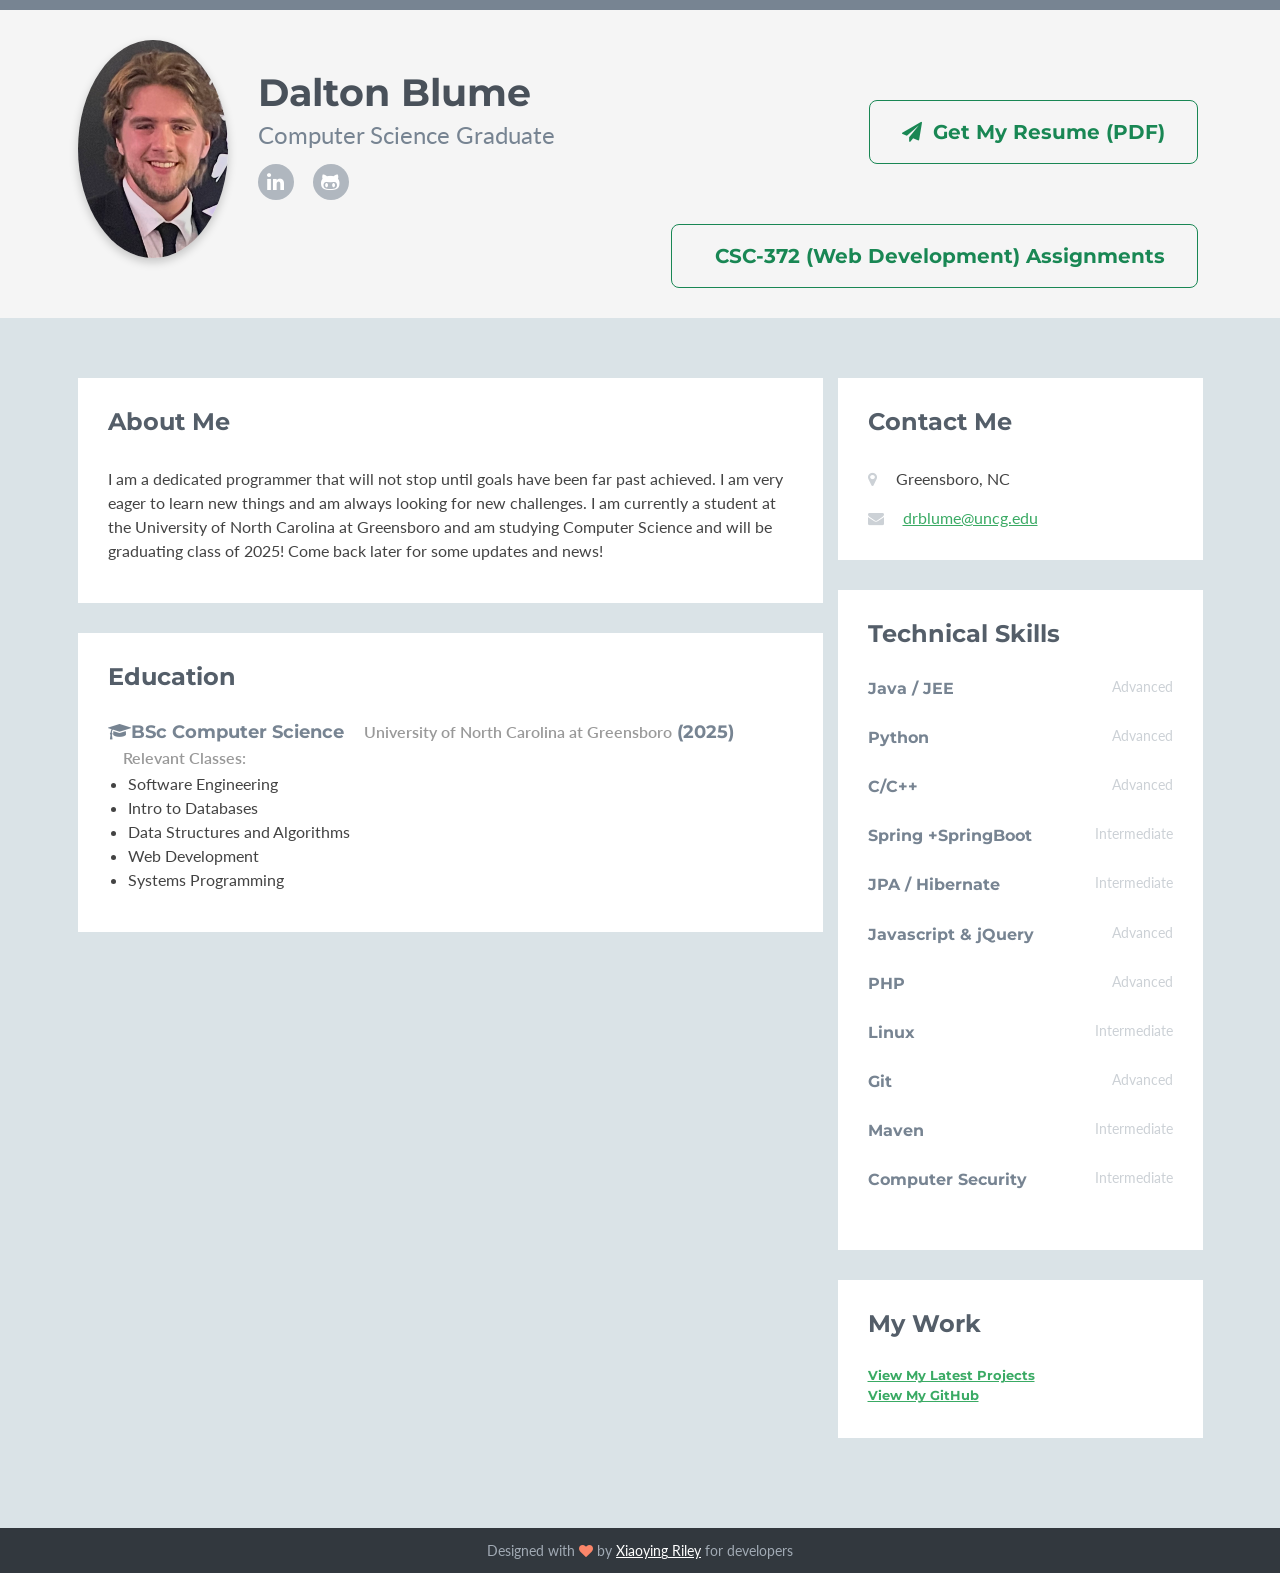
<file: index.html>
<!DOCTYPE html>
<!--
  Name: Dalton Blume
  Date: 01.30.2025
  CSC 372-01

  This is the index.html page for my portfolio of web development work. It includes links to
  to my github and the html that will lead to my csc372 assignments which is located at the top right
  of the page.
-->
<html lang="en">

<head>
    <title>Dalton Blume</title>
    <!-- Meta -->
    <meta charset="utf-8">
    <meta http-equiv="X-UA-Compatible" content="IE=edge">
    <meta name="viewport" content="width=device-width, initial-scale=1.0">
    <link rel="shortcut icon" href="favicon.ico">
    <link href='http://fonts.googleapis.com/css?family=Lato:300,400,300italic,400italic' rel='stylesheet'
        type='text/css'>
    <link href='http://fonts.googleapis.com/css?family=Montserrat:400,700' rel='stylesheet' type='text/css'>
    <!--    Plugins CSS-->
    <link rel="stylesheet" href="assets/plugins/bootstrap/css/bootstrap.min.css">
    <link rel="stylesheet" href="https://cdnjs.cloudflare.com/ajax/libs/font-awesome/6.0.0-beta3/css/all.min.css" />
    <link href="https://cdn.jsdelivr.net/npm/bootstrap@5.3.0-alpha1/dist/css/bootstrap.min.css" rel="stylesheet" />
    <link rel="stylesheet" href="assets/plugins/font-awesome/css/font-awesome.css">
    <!-- Theme CSS -->
    <link id="theme-style" rel="stylesheet" href="assets/css/styles.css">
</head>

<body>
    <!-- ******HEADER****** -->
    <header class="header">
        <div class="container">
            <img class="profile-image img-responsive pull-left" src="assets/images/porfolioPic.jpg" alt="Avatar" />
            <div class="profile-content pull-left">
                <h1 class="name">Dalton Blume</h1>
                <h2 class="desc">Computer Science Graduate</h2>
                <ul class="social list-inline">
                    <li class="list-inline-item">
                        <a href="https://www.linkedin.com/in/dalton-blume-1b7906178">
                            <i class="fa fa-linkedin"></i>
                        </a>
                    </li>
                    <li class="list-inline-item">
                        <a href="http://github.com/drblume">
                            <i class="fa fa-github-alt"></i>
                        </a>
                    </li>
                </ul>
            </div>
            <div class="col-12 col-md-auto pull-right">
                <a class="btn btn-outline-success me-2" href="assets/files/Dalton-Blume-Computer-Science-Graduate.pdf" target="_blank"><i
                        class="fa fa-paper-plane"></i>
                    Get My Resume (PDF)</a>
            </div><!--//col-->
            <div class="col-12 col-md-auto pull-right">
                <a class="btn btn-outline-success me-2" href="csc372.html" target="_blank"><i
                        class="fa fa-graduation-cap]"></i>
                    CSC-372 (Web Development) Assignments</a>
            </div><!--//col-->
        </div>
    </header>
    <!--//header-->
    <!--//container-->
    <div class="container sections-wrapper">
        <div class="row">
            <div class="primary col-md-8 col-sm-12 col-xs-12">
                <section class="about section">
                    <div class="section-inner">
                        <h2 class="heading">About Me</h2>
                        <div class="content">
                            <p> I am a dedicated programmer that will not stop until goals have been far past achieved. I am very eager
                                to learn new things and am always looking for new challenges. I am currently a student at the University
                                of North Carolina at Greensboro and am studying Computer Science and will be graduating class of 2025!
                                Come back later for some updates and news! </p>
                        </div>
                        <!--//content-->
                    </div>
                    <!--//section-inner-->
                </section>

                <!--//section-->
                <section class="education section">
                    <div class="section-inner">
                        <h2 class="heading">Education</h2>
                        <div class="content"></div>
                        <!--//item-->
                        <div class="item">
                            <h3 class="title">
                                <i class="fa fa-graduation-cap"></i>BSc Computer Science
                                <span class="university">University of North Carolina at Greensboro</span> <span class="year">(2025)</span>
                            </h3>

                            <h6 class="university">Relevant Classes:</h6>
                            <ul>
                                <li>Software Engineering</li>
                                <li>Intro to Databases</li>
                                <li>Data Structures and Algorithms</li>
                                <li>Web Development</li>
                                <li>Systems Programming</li>
                            </ul>
                        </div>
                        <!--//content-->
                    </div>
                    <!--//section-inner-->
                </section>

            </div> <!--//primary-->
            <!--     // Aside-->
            <div class="secondary col-md-4 col-sm-12 col-xs-12">
                <aside class="info aside section">
                    <div class="section-inner">
                        <h2 class="heading">Contact Me</h2>
                        <div class="content">
                            <ul class="list-unstyled">
                                <li>
                                    <i class="fa fa-map-marker"></i>
                                    <span class="sr-only">Location:</span>Greensboro, NC
                                </li>
                                <li>
                                    <i class="fa fa-envelope"></i>
                                    <span class="sr-only">Email:</span>
                                    <a href="mailto:drblume@uncg.edu">drblume@uncg.edu</a>
                                </li>
                            </ul>
                        </div>
                        <!--//content-->
                    </div>
                    <!--//section-inner-->
                </aside>
                <!--//aside-->
                <aside class="skills aside section">
                    <div class="section-inner">
                        <h2 class="heading">Technical Skills</h2>
                        <div class="content">
                            <div class="skillset">
                                <div class="item">
                                    <h3 class="level-title">Java / JEE <span class="level-label" data-placement="left"
                                            data-animation="true">Advanced</span>
                                    </h3>
                                    <!--
                                  <div class="level-bar">
                                    <div class="level-bar-inner" data-level="80%"></div>
                                  </div>//level-bar-->
                                </div>
                                <!--//item-->
                                <div class="item">
                                    <h3 class="level-title">Python <span class="level-label">Advanced</span>
                                    </h3>
                                </div>
                                <div class="item">
                                    <h3 class="level-title">C/C++ <span class="level-label">Advanced</span>
                                    </h3>
                                </div>
                                <!--//item-->
                                <!--//item-->
                                <div class="item">
                                    <h3 class="level-title">Spring +SpringBoot <span class="level-label"
                                            data-placement="left" data-animation="true">Intermediate</span>
                                    </h3>
                                </div>
                                <!--//item-->
                                <div class="item">
                                    <h3 class="level-title">JPA / Hibernate <span class="level-label"
                                            data-placement="left" data-animation="true">Intermediate</span>
                                    </h3>
                                    <!-- <div class="level-bar"><div class="level-bar-inner" data-level="80%"></div></div>//level-bar-->
                                </div>
                                <!--//item-->
                                <div class="item">
                                    <h3 class="level-title">Javascript &amp; jQuery <span class="level-label"
                                            data-placement="left" data-animation="true">Advanced</span>
                                    </h3>
                                </div>
                                <!--//item-->
                                <div class="item">
                                    <h3 class="level-title">PHP <span class="level-label">Advanced</span>
                                    </h3>
                                </div>
                                <!--//item-->
                                <div class="item">
                                    <h3 class="level-title">Linux <span class="level-label">Intermediate</span>
                                    </h3>
                                </div>
                                <!--//item-->
                                <div class="item">
                                    <h3 class="level-title">Git <span class="level-label">Advanced</span>
                                    </h3>
                                    <!--//level-bar-->
                                    <!--<div class="level-bar"><div class="level-bar-inner" data-level="45%"></div></div>
                                    -->
                                </div>
                                <!--//item-->
                                <div class="item">
                                    <h3 class="level-title">Maven <span class="level-label">Intermediate</span>
                                    </h3>
                                </div>
                                <!--//item-->
                                <div class="item">
                                    <h3 class="level-title"> Computer Security <span class="level-label">Intermediate</span>
                                    </h3>
                                </div>
                                <!--//item-->
                            </div>
                        </div>
                        <!--//content-->
                    </div>
                    <!--//section-inner-->
                </aside>
                <!--//section-->
                <aside class="info section">
                    <div class="section-inner">
                        <h2 class="heading">My Work</h2>
                        <div class="content">
                            <div class="item">
                                <h5><a href="projects.html">View My Latest Projects</a></h5>
                            </div>
                            <div class="item">
                                <h5><a href="https://github.com/drblume">View My GitHub</a></h5>
                            </div>
                        </div>
                        <!--//content-->
                    </div>
                    <!--//section-inner-->
                </aside>
                <!--//section-->
            </div>
            <!--//secondary-->
        </div>
        <!--//row-->
    </div>
    <!-- ******FOOTER****** -->
    <footer class="footer">
        <div class="container text-center">
            <!--/* This template is released under the Creative Commons Attribution 3.0 License. Please keep the attribution link below when using for your own project. Thank you for your support. :) If you'd like to use the template without the attribution, you can check out other license options via our website: themes.3rdwavemedia.com */-->
            <small class="copyright">Designed with <i class="fa fa-heart"></i> by <a
                    href="http://themes.3rdwavemedia.com" target="_blank">Xiaoying Riley</a> for
                developers </small>
        </div>
        <!--//container-->
    </footer>
    <!--//footer-->
    <!-- Javascript -->
    <script type="text/javascript" src="assets/plugins/jquery-1.11.3.min.js"></script>
    <script type="text/javascript" src="assets/plugins/bootstrap/js/bootstrap.min.js"></script>
    <script type="text/javascript" src="assets/plugins/jquery-rss/dist/jquery.rss.min.js"></script>
    <!-- custom js -->
    <script type="text/javascript" src="assets/js/main.js"></script>
</body>

</html>
</file>
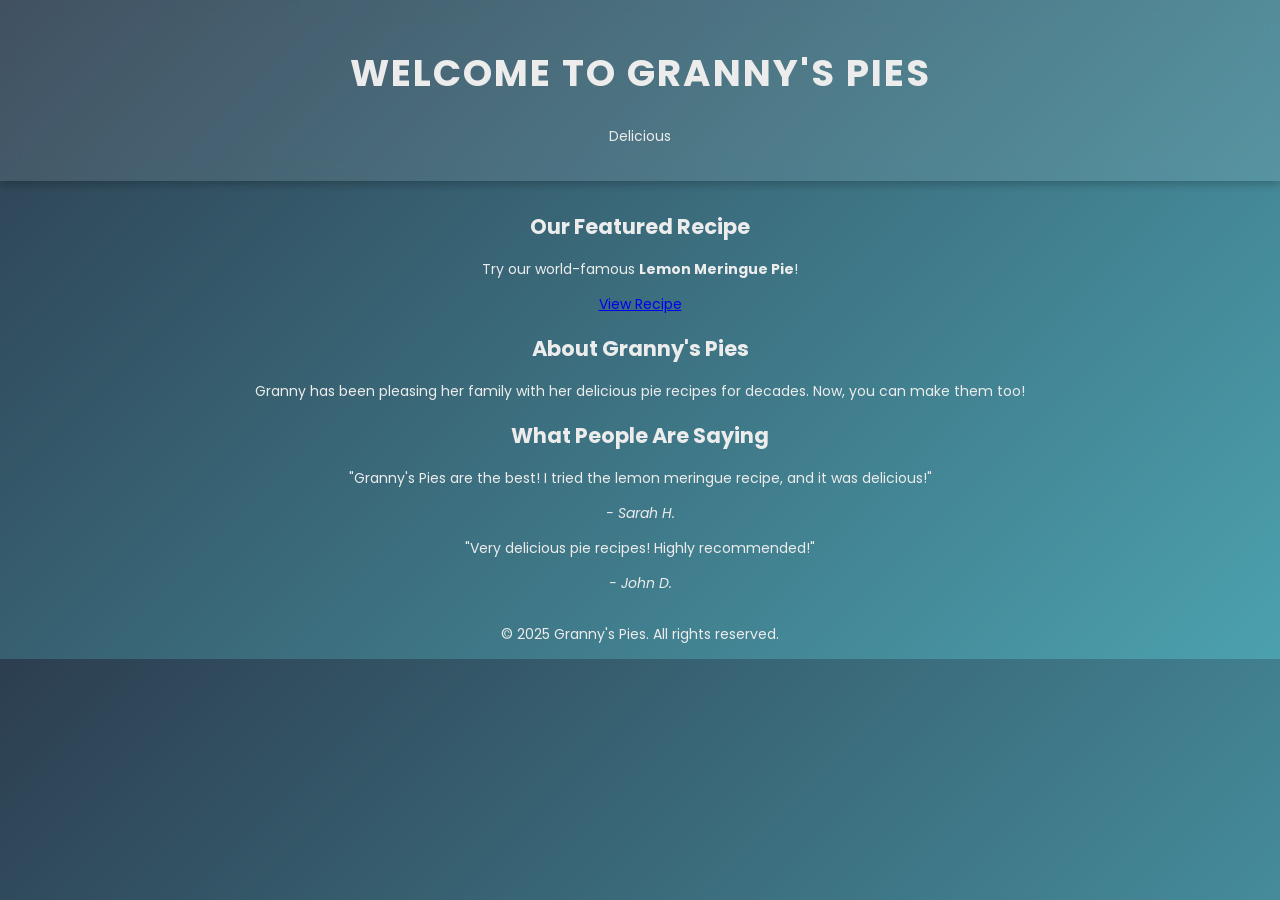
<file: csc372-hw/Assignment2/index.html>
<!DOCTYPE html>
<html lang="en">
<head>
    <meta charset="UTF-8">
    <meta name="viewport" content="width=device-width, initial-scale=1.0">
    <title>Welcome to Granny's Pies</title>
    <link rel="stylesheet" href="index.css">
    <link href="https://fonts.googleapis.com/css2?family=Poppins:wght@300;400;600&display=swap" rel="stylesheet">
</head>
<body>

    <header>
        <h1>Welcome to Granny's Pies</h1>
        <p>Delicious </p>
    </header>

    <main>
        <section>
            <h2>Our Featured Recipe</h2>
            <p>Try our world-famous <strong>Lemon Meringue Pie</strong>!</p>
            <a href="pie.html" class="button">View Recipe</a>
        </section>

        <section>
            <h2>About Granny's Pies</h2>
            <p>Granny has been pleasing her family with her delicious pie recipes for decades. Now, you can make them too!</p>
        </section>

        <section class="testimonials">
            <h2>What People Are Saying</h2>
            <blockquote>
                <p>"Granny's Pies are the best! I tried the lemon meringue recipe, and it was delicious!"</p>
                <cite>- Sarah H.</cite>
            </blockquote>
            <blockquote>
                <p>"Very delicious pie recipes! Highly recommended!"</p>
                <cite>- John D.</cite>
            </blockquote>
        </section>
    </main>

    <footer>
        <p>&copy; 2025 Granny's Pies. All rights reserved.</p>
    </footer>

</body>
</html>
</file>
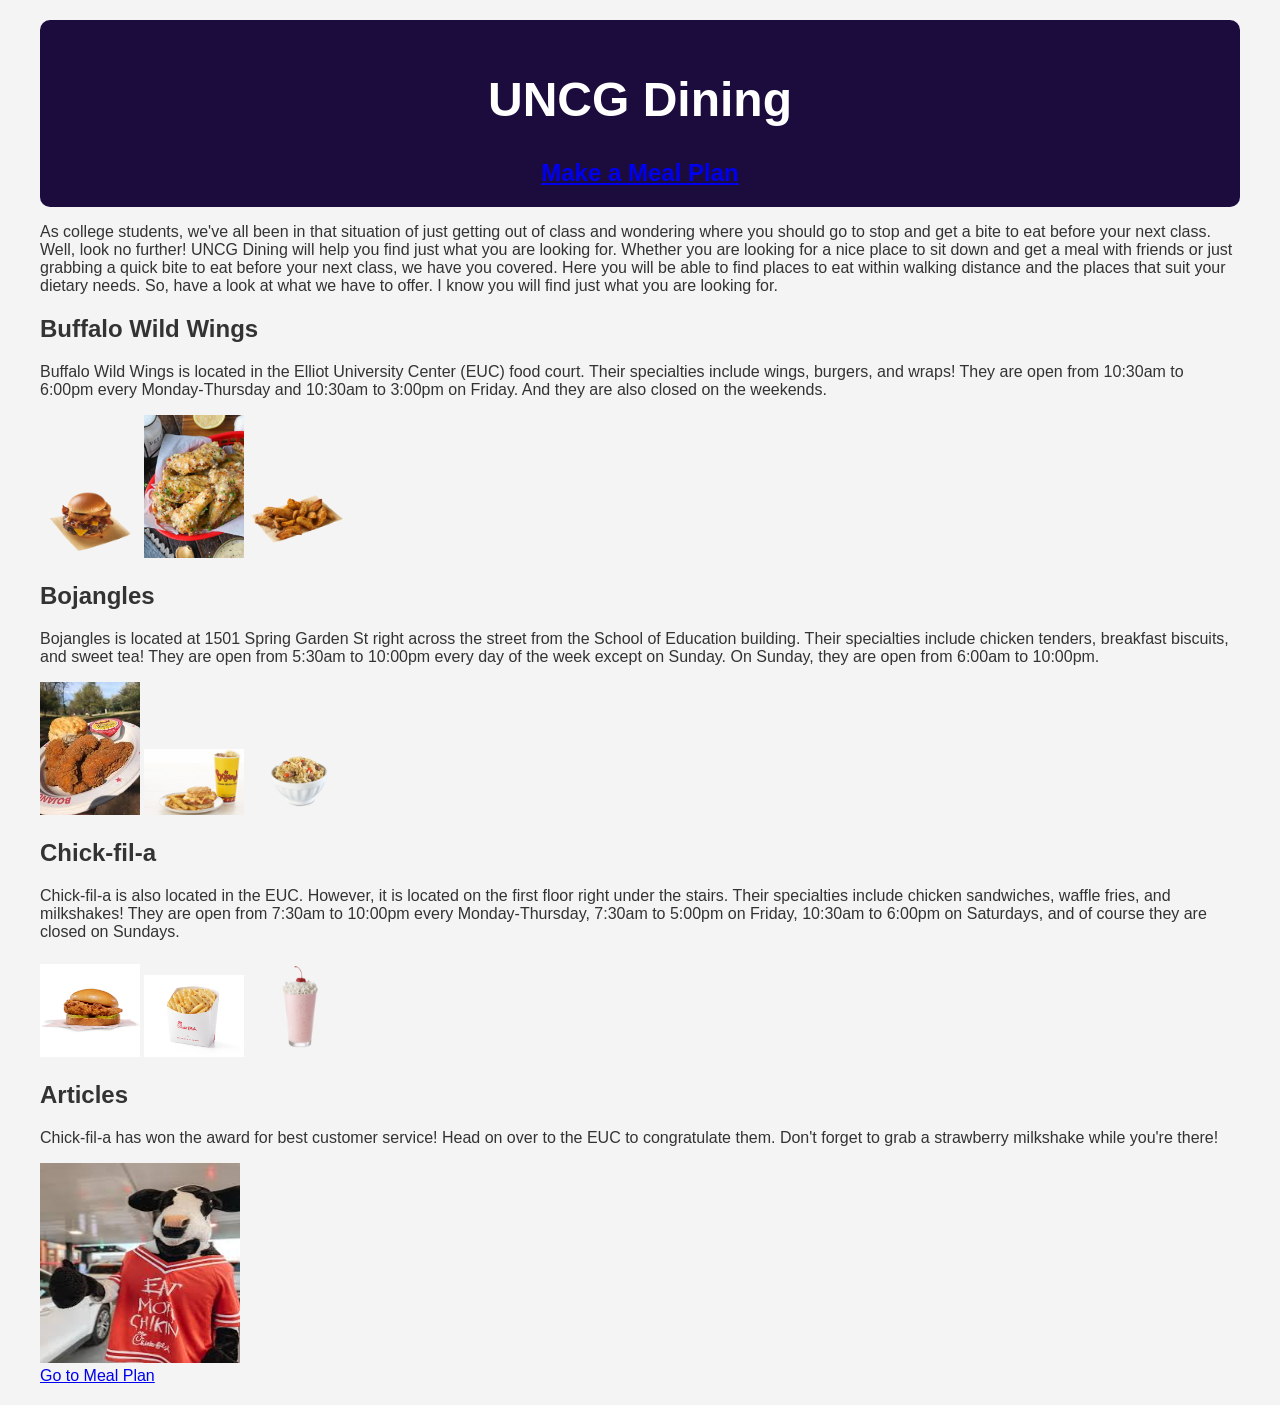
<file: csc372-hw/Assignment3/index.html>
<!DOCTYPE html>
<!--
  Name: Dalton Blume
  Date: 02.18.2025
  CSC 372-01

  This is the index.html page for my assignment 3. It gives three restaurant suggestions for students in the area and
  three images for each of those restaurants of food that I suggest they try from there. When the images are clicked on,
  they will increase in size and give a brief description of the food item. I also gave a brief description of the restraurant
    and their hours of operation.
-->
<html lang="en">
<head>
    <meta charset="UTF-8">
    <meta name="viewport" content="width=device-width, initial-scale=1.0">
    <link rel="stylesheet" href="style.css">
    <script src="script.js" defer></script>
    <title>Document</title>
</head>

<body>
    <header>
        <h1>UNCG Dining</h1>
        <a href="mealplan.html">Make a Meal Plan</a>
    </header>
    <main>
        <section id="intro">
            <p>As college students, we've all been in that situation of just getting out of class and wondering where
                you should go to stop and get a bite to eat before your next class. Well, look no further! UNCG Dining will help
                you find just what you are looking for. Whether you are looking for a nice place to sit down and get a meal with
                friends or just grabbing a quick bite to eat before your next class, we have you covered. Here you will be 
                able to find places to eat within walking distance and the places that suit your dietary needs. So, have a look
                at what we have to offer. I know you will find just what you are looking for.
            </p>
        </section>

        <section id="recommendations">
            <article class="restaurant">
                <h2>Buffalo Wild Wings</h2>
                <p>Buffalo Wild Wings is located in the Elliot University Center (EUC) food court. Their specialties include
                    wings, burgers, and wraps! They are open from 10:30am to 6:00pm every Monday-Thursday and 10:30am to 3:00pm on Friday.
                    And they are also closed on the weekends.
                </p>
                <div class="dishes">
                    <img src="images/BBQburger.jpg" alt="Burger" onclick="selectDish('Burger')"> <!--https://butteryourbiscuit.com/wp-content/uploads/2024/01/copycat-buffalo-wild-wings-garlic-parmesan-wings-4.jpg-->
                    <img src="images/garlicparm.jpg" alt="Wings" onclick="selectDish('Wings')"> <!--https://images.ctfassets.net/l5fkpck1mwg3/1FFhPMR54o70HjpCGEXOsC/9094fdaf47ab622a960e2fd715418f9d/DEL2022-648014_BBQBaconBurger_Silo_4000x3000.png-->
                    <img src="images/potatowedges.jpg" alt="Wedges" onclick="selectDish('Wedges')"> <!--https://images.ctfassets.net/l5fkpck1mwg3/6LaMpmYOzXcPVqACwCZmO3/680461e95ccc56ef71eecd05991cb936/DEL2022-601347-Appetizers_Potato-Wedges_53_4000x3000.png-->
                </div>
                <div id="dish-description"></div>
            </article>
        </section>

        <section id="recommendations">
            <article class="restaurant">
                <h2>Bojangles</h2>
                <p>Bojangles is located at 1501 Spring Garden St right across the street from the School of Education building. 
                    Their specialties include chicken tenders, breakfast biscuits, and sweet tea! They are open from 5:30am to 10:00pm every day of the week
                    except on Sunday. On Sunday, they are open from 6:00am to 10:00pm.
                </p>
                <div class="dishes">
                    <img src="images/supremes.jpg" alt="Supremes" onclick="selectDish('Supremes')"> 
                    <img src="images/chickenbiscuit.jpg" alt="Biscuit" onclick="selectDish('Biscuit')"> <!--https://images.portcitydaily.com/wp-content/uploads/2019/05/bojangles.jpg-->
                    <img src="images/rice.jpg" alt="Rice" onclick="selectDish('Rice')"> <!--https://olo-images-live.imgix.net/3d/3d1c4beeea754450b45390de3cce87b5.png?auto=format%2Ccompress&q=60&cs=tinysrgb&w=1200&h=800&fit=fill&fm=png32&bg=transparent&s=1d23be3de5eadcebd06f6049ede7c0d0-->
                </div>
                <div id="dish-description"></div>
            </article>
        </section>

        <section id="recommendations">
            <article class="restaurant">
                <h2>Chick-fil-a</h2>
                <p>Chick-fil-a is also located in the EUC. However, it is located on the first floor right under the stairs. Their specialties include
                    chicken sandwiches, waffle fries, and milkshakes! They are open from 7:30am to 10:00pm every Monday-Thursday, 7:30am to 5:00pm on Friday, 
                    10:30am to 6:00pm on Saturdays, and of course they are closed on Sundays.
                </p>
                <div class="dishes">
                    <img src="images/sandwich.jpg" alt="Sandwich" onclick="selectDish('Sandwich')"> <!--https://d1fd34dzzl09j.cloudfront.net/Images/CFACOM/Daypart%20Hero/Winter23/Winter23-DotCom-ChickenSandwich-M_375x350.jpg?la=en&h=350&w=375-->
                    <img src="images/wafflefry.jpg" alt="Fry" onclick="selectDish('Fry')"> <!--https://d1fd34dzzl09j.cloudfront.net/Images/CFACOM/PLP%20updates/Waffle%20Fries/CFA14300_Winter24_MediumFries_PLP_Hero_D_710x580.jpg_master.jpg?la=en&h=580&w=710-->
                    <img src="images/milkshake.jpg" alt="Milkshake" onclick="selectDish('Milkshake')"> <!--https://www.cfacdn.com/img/order/menu/Mobile/Desserts/Menu%20Item/16oz_StrawberryMilkshake-1080.png-->
                </div>
                <div id="dish-description"></div>
            </article>
        </section>
        
        <section id="extra-info">
            <h2>Articles</h2>
            <p>Chick-fil-a has won the award for best customer service! Head on over to the EUC to congratulate them. Don't 
                forget to grab a strawberry milkshake while you're there!
            </p>
            <img src="images/cow.jpg" alt="Cow" width="200px" height="200px"> <!--https://encrypted-tbn0.gstatic.com/images?q=tbn:ANd9GcR8MBnVSQCeQyf4rsDjhtcA4Ncyaa_ICP8tMQ&s-->
        </section>
        
        <a href="mealplan.html">Go to Meal Plan</a>
    </main>
</body>
</html>
</file>
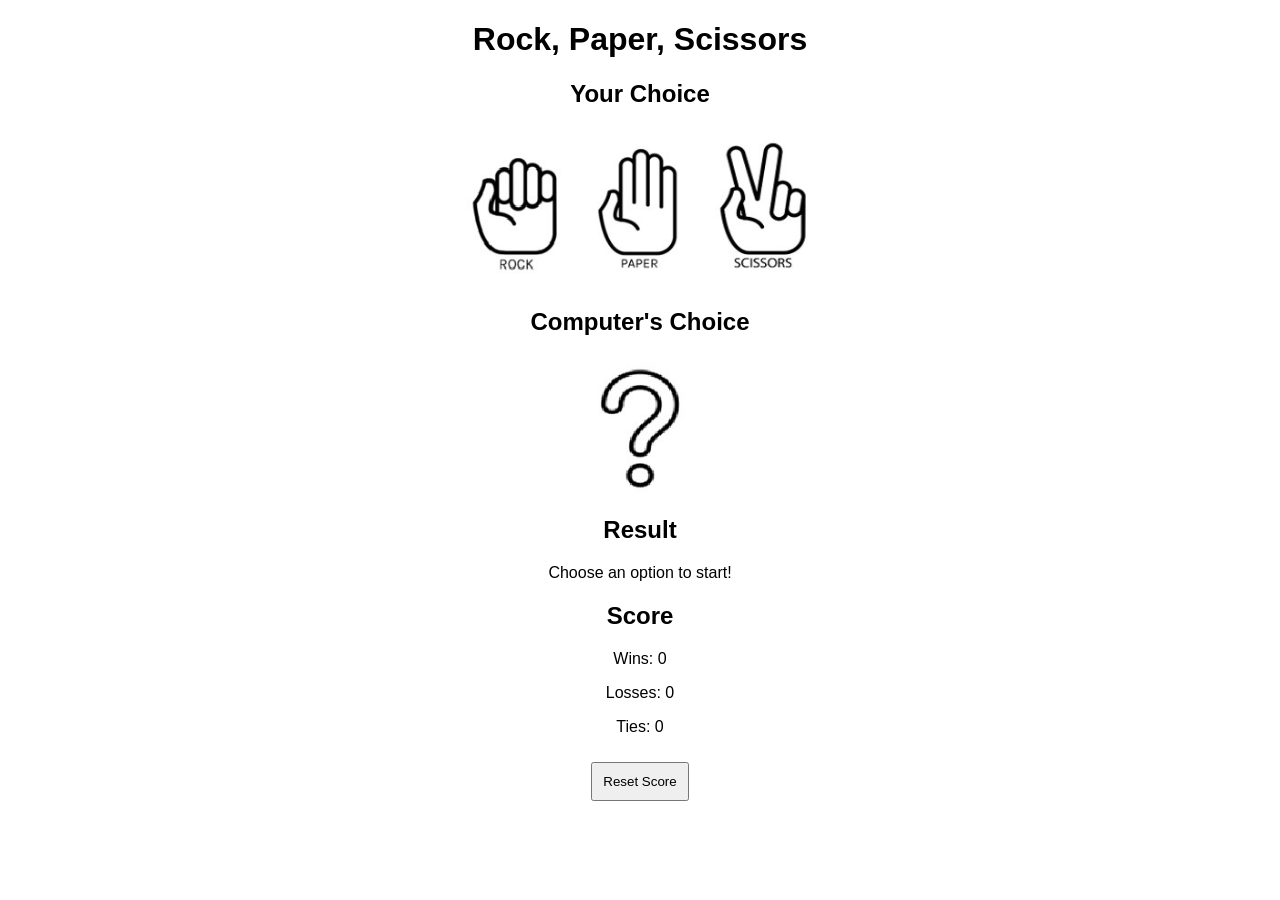
<file: csc372-hw/Assignment4/index.html>
<!DOCTYPE html>
<!--
  Name: Dalton Blume
  Date: 03.18.2025
  CSC 372-01

  This is the index.html page for my assignment 4. This page will display the game Rock, Paper, Scissors. 
  The user will be able to choose between rock, paper, and scissors. The computer will randomly choose between 
  rock, paper, and scissors also. The computer will shuffle through the choices and then display the choice. It also
  will keep track of the wins and losses at the bottom.
-->
<html lang="en">
<head>
    <meta charset="UTF-8">
    <meta name="viewport" content="width=device-width, initial-scale=1.0">
    <title>Rock Paper Scissors</title>
    <link rel="stylesheet" href="css/styles.css">
    <script src="js/script.js" defer></script>
</head>
<body>
    <h1>Rock, Paper, Scissors</h1>

    <div id="player-choice">
        <h2>Your Choice</h2>
        <img src="images/rock.jpg" alt="Rock" id="rock" class="choice">
        <img src="images/paper.jpg" alt="Paper" id="paper" class="choice">
        <img src="images/scissors.jpg" alt="Scissors" id="scissors" class="choice">
    </div>

    <div id="computer-choice">
        <h2>Computer's Choice</h2>
        <img src="images/question-mark.jpg" alt="?" id="computer-img">
    </div>

    <div id="result">
        <h2>Result</h2>
        <p id="winner">Choose an option to start!</p>
    </div>

    <div id="score">
        <h2>Score</h2>
        <p>Wins: <span id="wins">0</span></p>
        <p>Losses: <span id="losses">0</span></p>
        <p>Ties: <span id="ties">0</span></p>
        <button id="reset">Reset Score</button>
    </div>

</body>
</html>
</file>
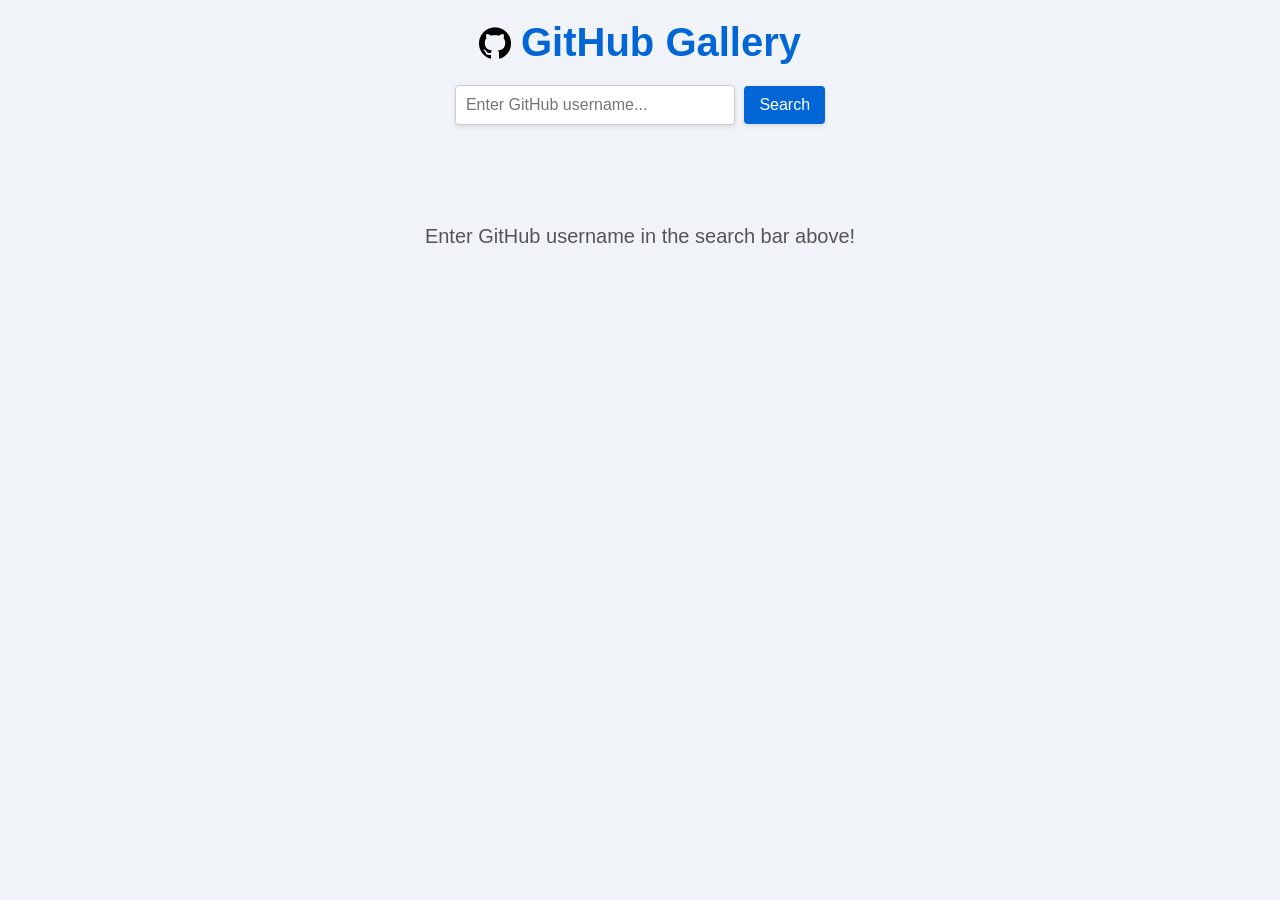
<file: csc372-hw/Assignment5/index.html>
<!--
    Name: Dalton Blume
    Date: 03.21.2025
    CSC 372-01

    This is the index.html file for the GitHub Gallery project. This file contains the HTML 
    structure for the project. The file contains a header with the GitHub icon and the title 
    of the project. Below the header is a search bar where the user can enter a GitHub username. 
    The search bar contains an input field and a search button. Below the search bar is a gallery div 
    where the user's GitHub repositories will be displayed.
-->
<DOCTYPE html>
<html lang="en">
<head>
  <meta charset="UTF-8" />
  <meta name="viewport" content="width=device-width, initial-scale=1.0" />
  <title>GitHub Gallery</title>
  <link rel="stylesheet" href="css/styles.css" />
  <script src="js/script.js" defer></script>
</head>

<body>
  <div class="container">
    <h1>
      <img src="githubIcon.png" alt="GitHub icon" class="header-icon" />
      GitHub Gallery
    </h1>

    <div class="search-bar">
      <input type="text" id="usernameInput" placeholder="Enter GitHub username..." />
      <button id="searchBtn">Search</button>
    </div>

    <div id="gallery" class="gallery">
      <p class="default-message">Enter GitHub username in the search bar above!</p>
    </div>

  </div>
</body>
</html>
</file>
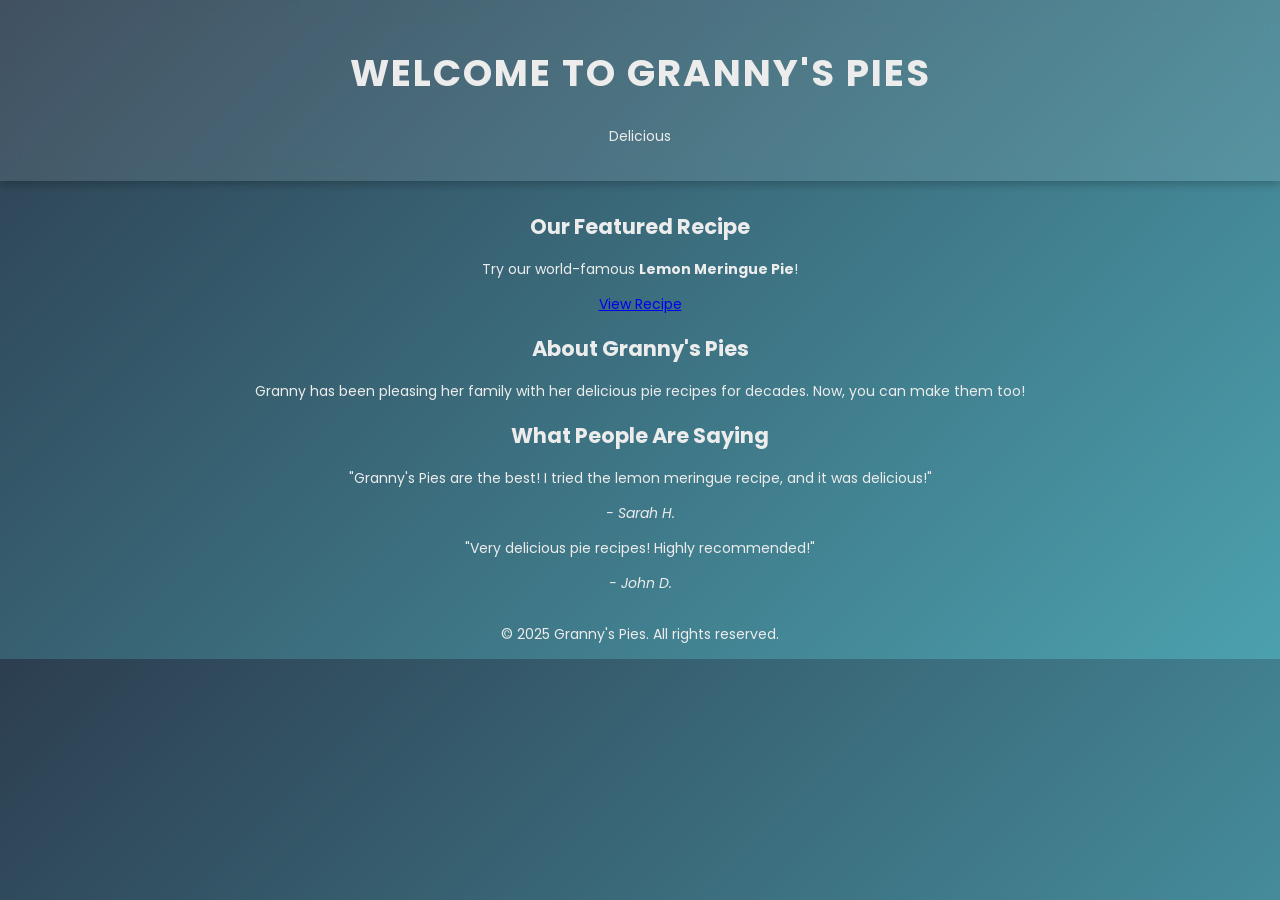
<file: csc372-hw/Assignment2/homepage.html>
<!DOCTYPE html>
<!--
  Name: Dalton Blume
  Date: 01.30.2025
  CSC 372-01

  This is the homepage.html page for granny's pies. It gives a brief introduction to the reason
  behind the page and some feekback from people who have used the recipes. It also has a link to the
  lemon meringue pie recipe.
-->
<html lang="en">
<head>
    <meta charset="UTF-8">
    <meta name="viewport" content="width=device-width, initial-scale=1.0">
    <title>Welcome to Granny's Pies</title>
    <link rel="stylesheet" href="index.css">
    <link href="https://fonts.googleapis.com/css2?family=Poppins:wght@300;400;600&display=swap" rel="stylesheet">
</head>
<body>

    <header>
        <h1>Welcome to Granny's Pies</h1>
        <p>Delicious </p>
    </header>

    <main>
        <section>
            <h2>Our Featured Recipe</h2>
            <p>Try our world-famous <strong>Lemon Meringue Pie</strong>!</p>
            <a href="pie.html" class="button">View Recipe</a>
        </section>

        <section>
            <h2>About Granny's Pies</h2>
            <p>Granny has been pleasing her family with her delicious pie recipes for decades. Now, you can make them too!</p>
        </section>

        <section class="testimonials">
            <h2>What People Are Saying</h2>
            <blockquote>
                <p>"Granny's Pies are the best! I tried the lemon meringue recipe, and it was delicious!"</p>
                <cite>- Sarah H.</cite>
            </blockquote>
            <blockquote>
                <p>"Very delicious pie recipes! Highly recommended!"</p>
                <cite>- John D.</cite>
            </blockquote>
        </section>
    </main>

    <footer>
        <p>&copy; 2025 Granny's Pies. All rights reserved.</p>
    </footer>

</body>
</html>
</file>
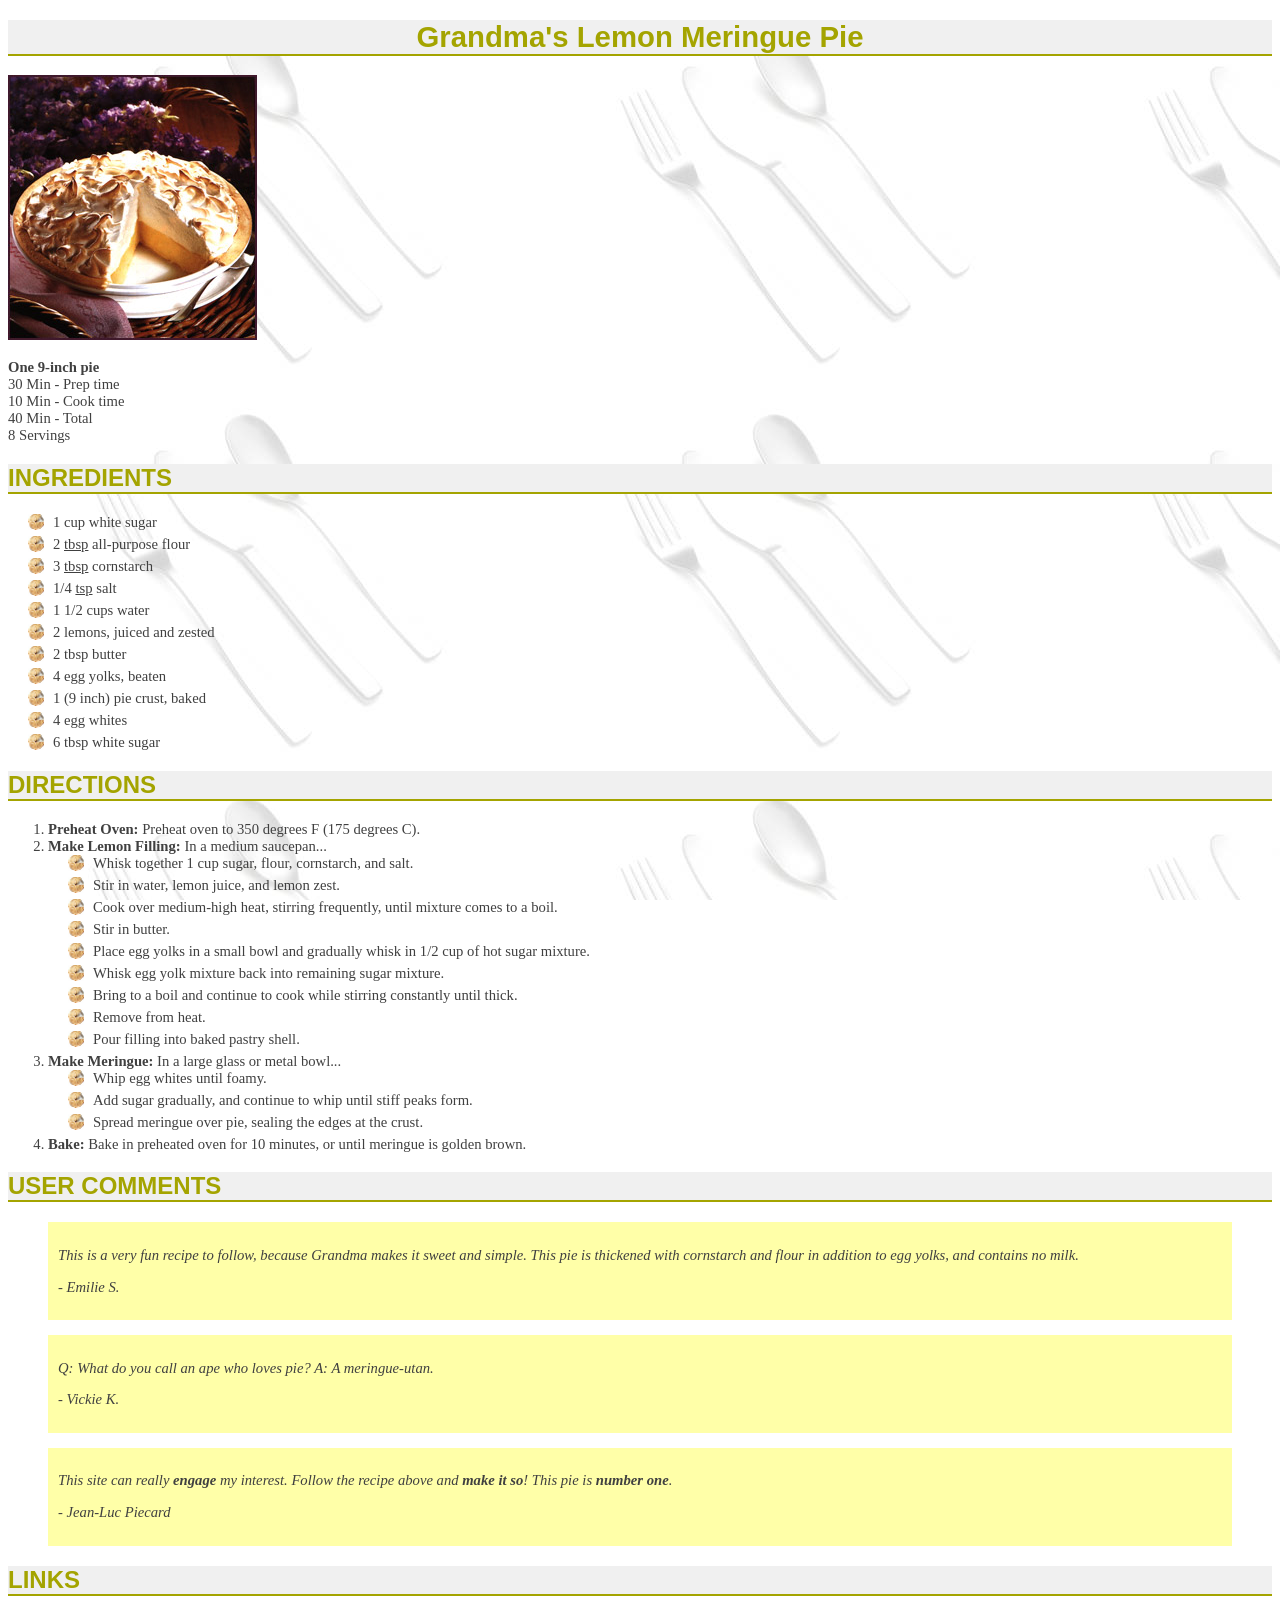
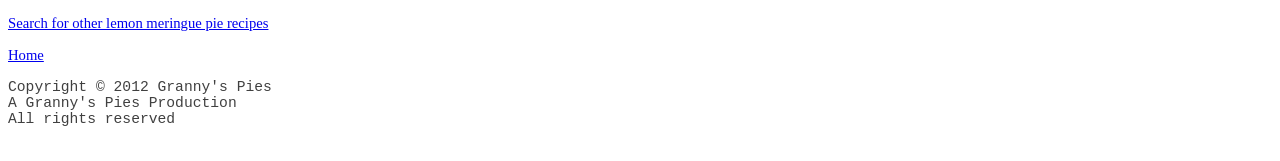
<file: csc372-hw/Assignment2/pie.html>
<!DOCTYPE html>
<!--
  Name: Dalton Blume
  Date: 01.30.2025
  CSC 372-01

  This is the pie.html page for granny's pies. It gives a the provided recipe for the lemon meringue pie.
  I also ended up implementing three of the extra fearues. They are features 1, 3, and 5.
-->
<html lang="en">
<head>
    <meta charset="UTF-8">
    <meta name="viewport" content="width=device-width, initial-scale=1.0">
    <title>Grandma's Lemon Meringue Pie</title>
    <link rel="stylesheet" href="recipe.css">
</head>

<body>

    <h1>Grandma's Lemon Meringue Pie</h1>

    <img src= "pie-1.jpg" alt="Lemon Meringue Pie">

    <p><strong>One 9-inch pie</strong><br>
    30 Min - Prep time<br>
    10 Min - Cook time<br>
    40 Min - Total<br>
    8 Servings</p>

    <h2>INGREDIENTS</h2>
    <ul>
        <li>1 cup white sugar</li>
        <li>2 <abbr title="tablespoons">tbsp</abbr> all-purpose flour</li>
        <li>3 <abbr title="tablespoons">tbsp</abbr> cornstarch</li>
        <li>1/4 <abbr title="teaspoon">tsp</abbr> salt</li>
        <li>1 1/2 cups water</li>
        <li>2 lemons, juiced and zested</li>
        <li>2 tbsp butter</li>
        <li>4 egg yolks, beaten</li>
        <li>1 (9 inch) pie crust, baked</li>
        <li>4 egg whites</li>
        <li>6 tbsp white sugar</li>
    </ul>

    <h2>DIRECTIONS</h2>
    <ol>
        <li><strong>Preheat Oven:</strong> Preheat oven to 350 degrees F (175 degrees C).</li>
        <li><strong>Make Lemon Filling:</strong> In a medium saucepan...
            <ul>
                <li>Whisk together 1 cup sugar, flour, cornstarch, and salt.</li>
                <li>Stir in water, lemon juice, and lemon zest.</li>
                <li>Cook over medium-high heat, stirring frequently, until mixture comes to a boil.</li>
                <li>Stir in butter.</li>
                <li>Place egg yolks in a small bowl and gradually whisk in 1/2 cup of hot sugar mixture.</li>
                <li>Whisk egg yolk mixture back into remaining sugar mixture.</li>
                <li>Bring to a boil and continue to cook while stirring constantly until thick.</li>
                <li>Remove from heat.</li>
                <li>Pour filling into baked pastry shell.</li>
            </ul>
        </li>
        <li><strong>Make Meringue:</strong> In a large glass or metal bowl...
            <ul>
                <li>Whip egg whites until foamy.</li>
                <li>Add sugar gradually, and continue to whip until stiff peaks form.</li>
                <li>Spread meringue over pie, sealing the edges at the crust.</li>
            </ul>
        </li>
        <li><strong>Bake:</strong> Bake in preheated oven for 10 minutes, or until meringue is golden brown.</li>
    </ol>

    <h2>USER COMMENTS</h2>
    <blockquote>
        <p><em>This is a very fun recipe to follow, because Grandma makes it sweet and simple. This pie is thickened with cornstarch and flour in addition to egg yolks, and contains no milk.</em></p>
        <p>- Emilie S.</p>
    </blockquote>

    <blockquote>
        <p><em>Q: What do you call an ape who loves pie? A: A meringue-utan.</em></p>
        <p>- Vickie K.</p>
    </blockquote>

    <blockquote>
        <p><em>This site can really <strong>engage</strong> my interest. Follow the recipe above and <strong>make it so</strong>! This pie is <strong>number one</strong>.</em></p>
        <p>- Jean-Luc Piecard</p>
    </blockquote>

    <h2>LINKS</h2>
    <p><a href="http://www.google.com/search?q=lemon+meringue+pie+recipe&start=10">Search for other lemon meringue pie recipes</a></p>
    <p><a href="index.html">Home</a></p>

    <pre>
Copyright © 2012 Granny's Pies
A Granny's Pies Production
All rights reserved
    </pre>

</body>
</html>
</file>
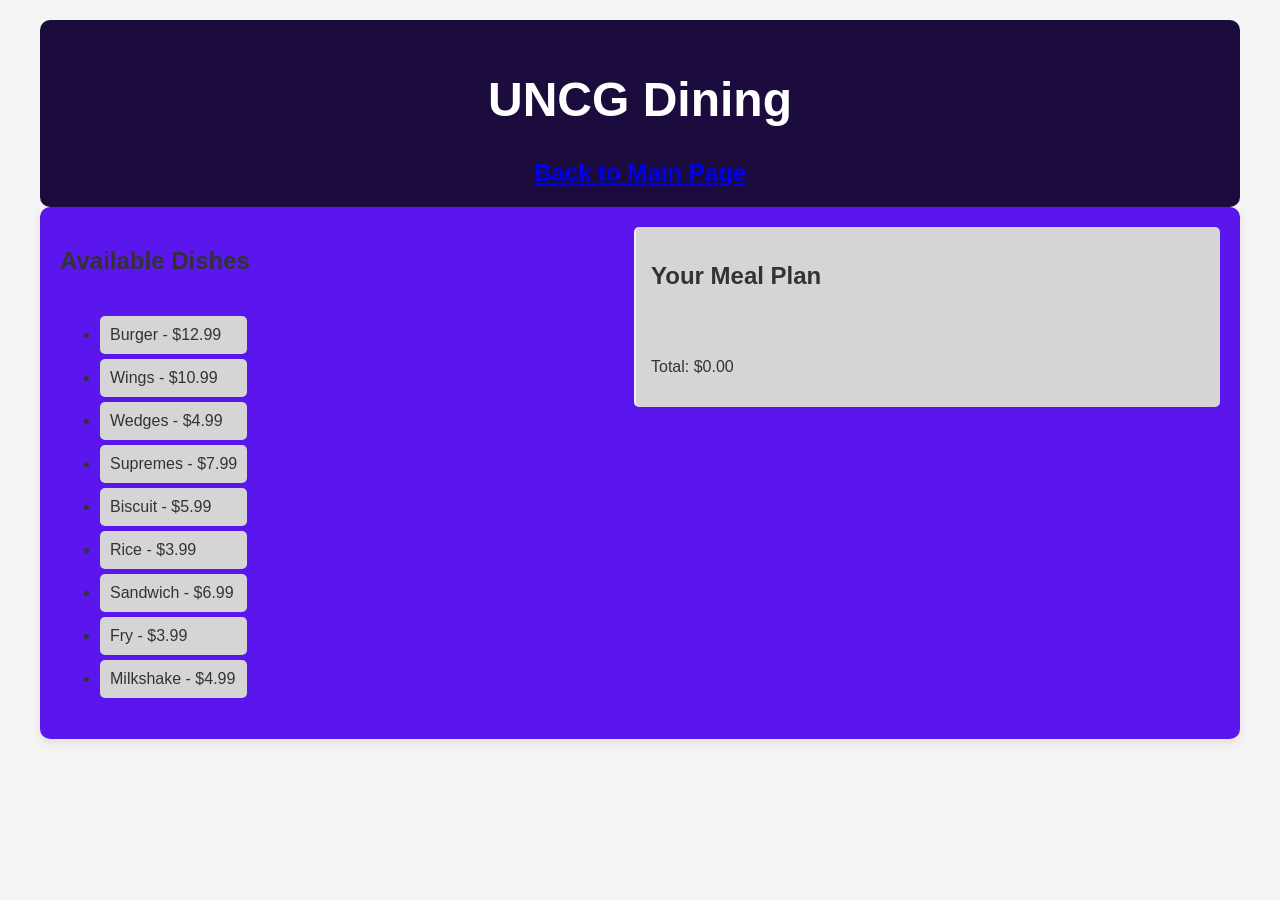
<file: csc372-hw/Assignment3/mealplan.html>
<!DOCTYPE html>
<!--
  Name: Dalton Blume
  Date: 02.18.2025
  CSC 372-01

  This is the mealplan.html page for my assignment 3. It allows the user to select dishes from a list of available dishes that I 
  have suggested and add them to their meal plan. The user can then see the total price of their meal plan and the dishes that they
  have selected. The user can also remove food from their meal plan if they need to. 
-->
<html lang="en">
<head>
    <meta charset="UTF-8">
    <meta name="viewport" content="width=device-width, initial-scale=1.0">
    <title>Meal Plan</title>
    <link rel="stylesheet" href="style.css">
    <script src="script.js" defer></script>
</head>
<body>
    <header>
        <h1>UNCG Dining</h1>
        <a href="index.html">Back to Main Page</a>
    </header>
    <main class="mealplan-container">
        <section id="menu">
            <h2>Available Dishes</h2>
            <ul id="dish-list">
                <li onclick="addToMealPlan('Burger', 12.99)">Burger - $12.99</li>
                <li onclick="addToMealPlan('Wings', 10.99)">Wings - $10.99</li>
                <li onclick="addToMealPlan('Wedges', 2.99)">Wedges - $4.99</li>
                <li onclick="addToMealPlan('Supremes', 7.99)">Supremes - $7.99</li>
                <li onclick="addToMealPlan('Biscuit', 5.99)">Biscuit - $5.99</li>
                <li onclick="addToMealPlan('Rice', 3.99)">Rice - $3.99</li>
                <li onclick="addToMealPlan('Sandwich', 6.99)">Sandwich - $6.99</li>
                <li onclick="addToMealPlan('Fry', 3.99)">Fry - $3.99</li>
                <li onclick="addToMealPlan('Milkshake', 4.99)">Milkshake - $4.99</li>
            </ul>
        </section>
        
        <section id="meal-plan">
            <h2>Your Meal Plan</h2>
            <ul id="selected-meals"></ul>
            <p>Total: $<span id="total-price">0.00</span></p>
        </section>
    </main>
</body>
</html>
</file>
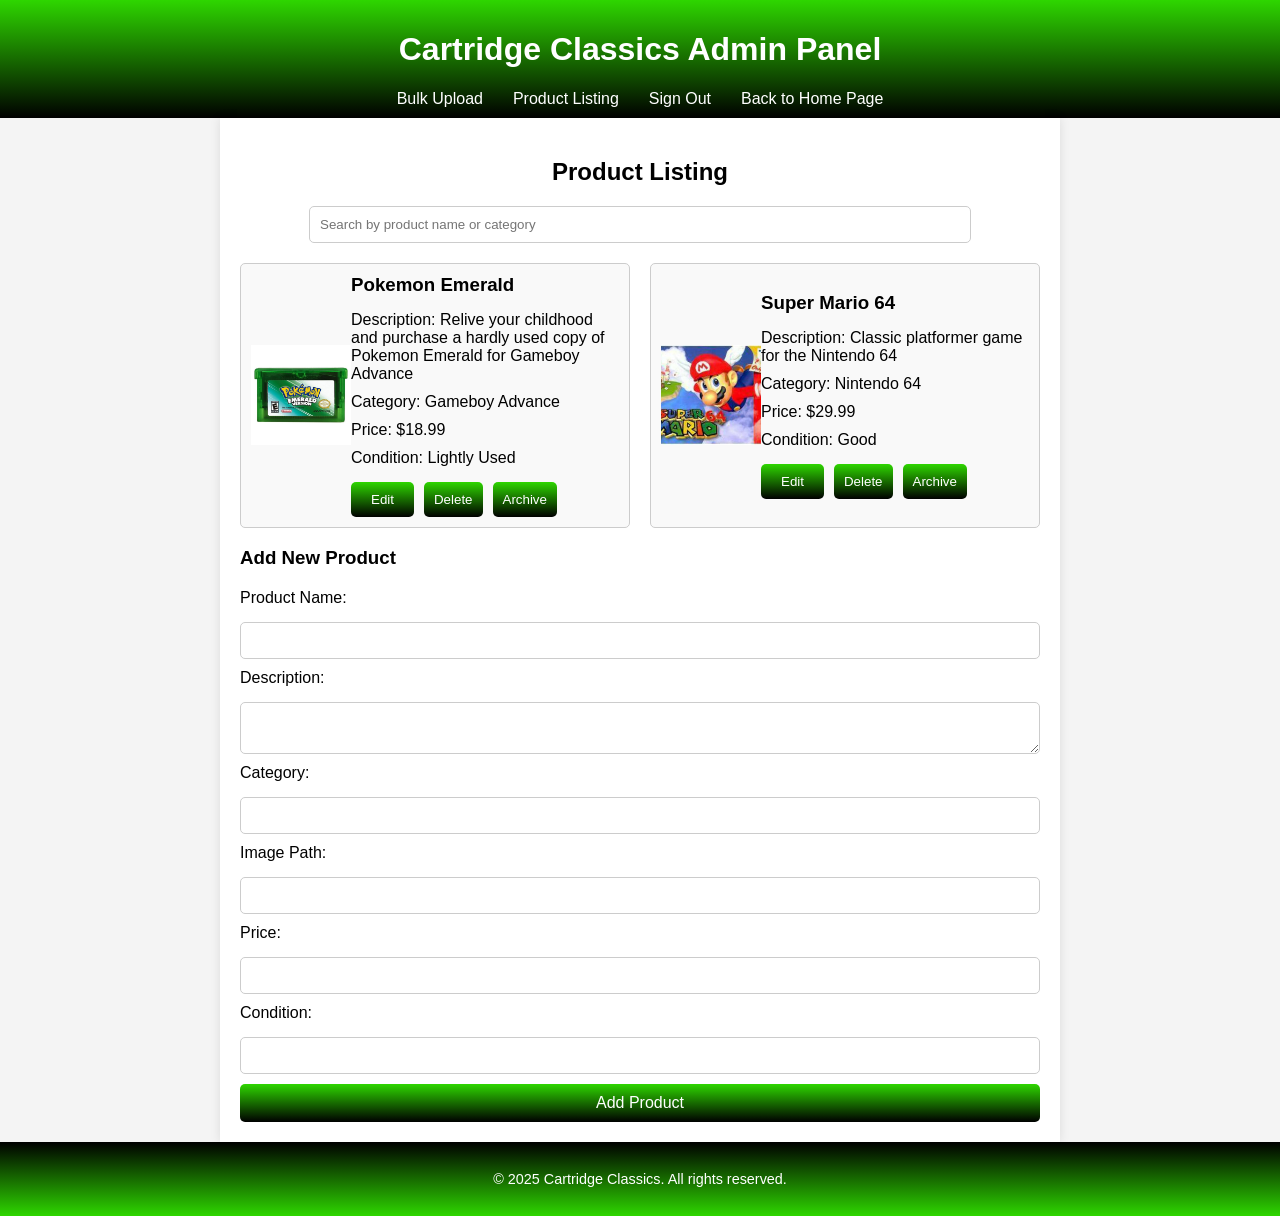
<file: csc372-hw/Term Project/admin-products.html>
<!DOCTYPE html>
<!--
  Name: Dalton Blume
  Date: 02.28.2025
  CSC 372-01

  This is the admin-products.html page for my project. It is the page where the admin can view all of the products
  that are available for purchase on the site. The admin can also add new products, edit existing products, delete
  products, and archive products.
-->
<html lang="en">
<head>
    <meta charset="UTF-8">
    <meta name="viewport" content="width=device-width, initial-scale=1.0">
    <title>Admin - Product Listing</title>
    <link rel="stylesheet" href="styles/admin.css">
</head>
<body>
    <header>
        <h1>Cartridge Classics Admin Panel</h1>
        <nav>
            <ul>
                <li><a href="admin-upload.html">Bulk Upload</a></li>
                <li><a href="admin-products.html">Product Listing</a></li>
                <li><a href="#">Sign Out</a></li>
                <li><a href="index.html">Back to Home Page</a></li>
            </ul>
        </nav>
    </header>
    <main>
        <h2>Product Listing</h2>
        <div class="search-bar">
            <input type="text" id="search" placeholder="Search by product name or category">
        </div>
        <div class="product-list">
            <div class="product-item">
                <img src="images/emeraldGreen.jpg" alt="Pokemon Emerald">
                <div class="product-details">
                    <h3>Pokemon Emerald</h3>
                    <p>Description: Relive your childhood and purchase a hardly used copy of Pokemon Emerald for Gameboy Advance</p>
                    <p>Category: Gameboy Advance</p>
                    <p>Price: $18.99</p>
                    <p>Condition: Lightly Used</p>
                    <div class="admin-actions">
                        <button><a href="product-edit.html">Edit</a></button>
                        <button>Delete</button>
                        <button>Archive</button>
                    </div>
                </div>
            </div>
            <div class="product-item">
                <img src="images/mario64.jpg" alt="Super Mario 64">
                <div class="product-details">
                    <h3>Super Mario 64</h3>
                    <p>Description: Classic platformer game for the Nintendo 64</p>
                    <p>Category: Nintendo 64</p>
                    <p>Price: $29.99</p>
                    <p>Condition: Good</p>
                    <div class="admin-actions">
                        <button><a href="product-edit.html">Edit</a></button>
                        <button>Delete</button>
                        <button>Archive</button>
                    </div>
                </div>
            </div>
            <!-- Add more product items as needed -->
        </div>
        <h3>Add New Product</h3>
        <form action="#" method="post">
            <label for="product-name">Product Name:</label>
            <input type="text" id="product-name" name="product-name" required>
            <label for="product-description">Description:</label>
            <textarea id="product-description" name="product-description" required></textarea>
            <label for="product-category">Category:</label>
            <input type="text" id="product-category" name="product-category" required>
            <label for="product-image">Image Path:</label>
            <input type="text" id="product-image" name="product-image" required>
            <label for="product-price">Price:</label>
            <input type="number" id="product-price" name="product-price" step="0.01" required>
            <label for="product-condition">Condition:</label>
            <input type="text" id="product-condition" name="product-condition" required>
            <button type="submit">Add Product</button>
        </form>
    </main>
    <footer>
        <p>&copy; 2025 Cartridge Classics. All rights reserved.</p>
    </footer>
</body>
</html>
</file>
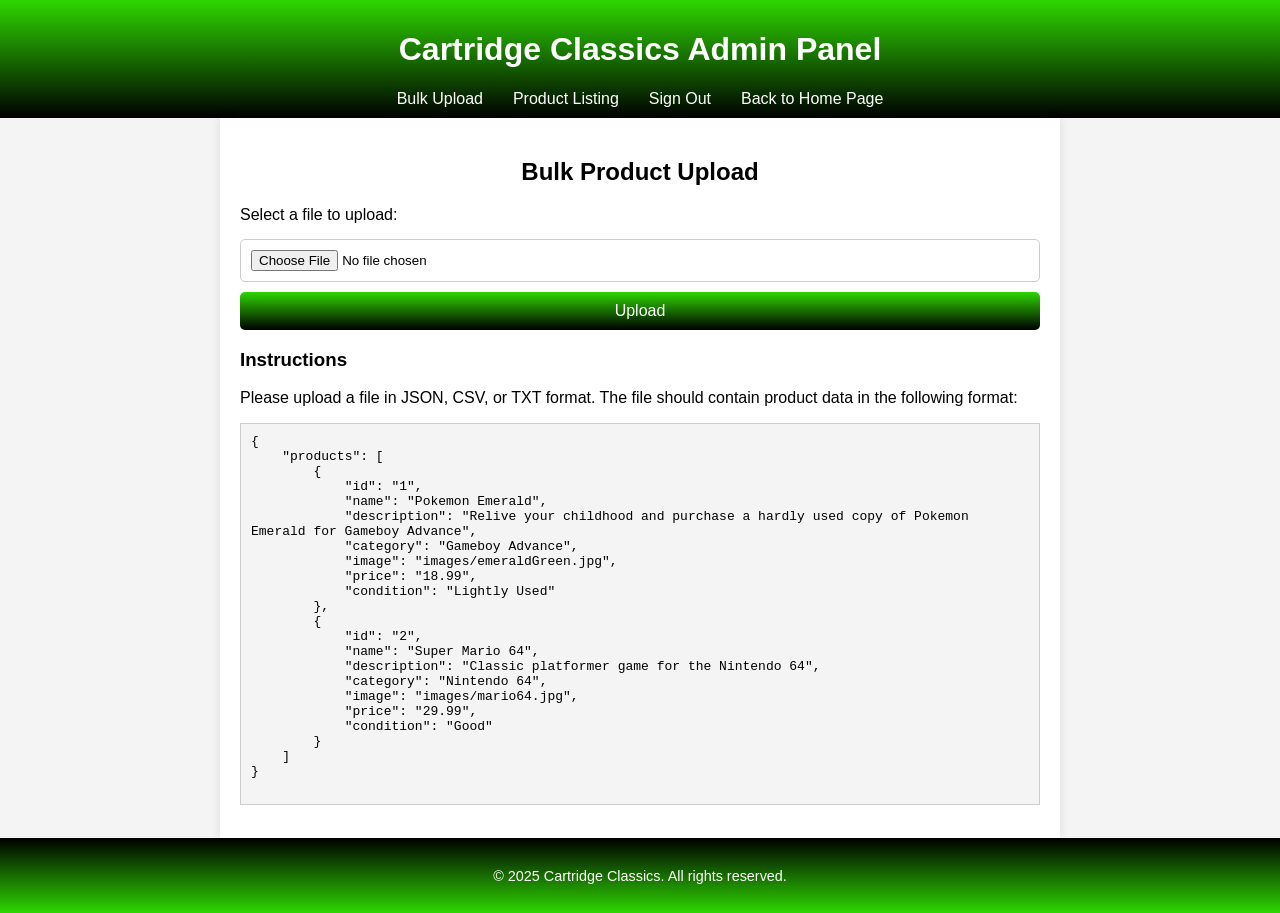
<file: csc372-hw/Term Project/admin-upload.html>
<!DOCTYPE html>
<!--
  Name: Dalton Blume
  Date: 02.28.2025
  CSC 372-01

  This is the admin-upload.html page for my project. It is the page where an admin can upload a file
  containing product data in JSON, CSV, or TXT format. The file should contain product data in the
  in the format that is shown in the instructions section of the page.
-->
<html lang="en">
<head>
    <meta charset="UTF-8">
    <meta name="viewport" content="width=device-width, initial-scale=1.0">
    <title>Admin - Bulk Upload</title>
    <link rel="stylesheet" href="styles/admin.css">
</head>
<body>
    <header>
        <h1>Cartridge Classics Admin Panel</h1>
        <nav>
            <ul>
                <li><a href="admin-upload.html">Bulk Upload</a></li>
                <li><a href="admin-products.html">Product Listing</a></li>
                <li><a href="#">Sign Out</a></li>
                <li><a href="index.html">Back to Home Page</a></li>
            </ul>
        </nav>
    </header>
    <main>
        <h2>Bulk Product Upload</h2>
        <form action="#" method="post" enctype="multipart/form-data">
            <label for="file-upload">Select a file to upload:</label>
            <input type="file" id="file-upload" name="file-upload" accept=".json,.csv,.txt">
            <button type="submit">Upload</button>
        </form>
        <section class="instructions">
            <h3>Instructions</h3>
            <p>Please upload a file in JSON, CSV, or TXT format. The file should contain product data in the following format:</p>
            <pre>
{
    "products": [
        {
            "id": "1",
            "name": "Pokemon Emerald",
            "description": "Relive your childhood and purchase a hardly used copy of Pokemon Emerald for Gameboy Advance",
            "category": "Gameboy Advance",
            "image": "images/emeraldGreen.jpg",
            "price": "18.99",
            "condition": "Lightly Used"
        },
        {
            "id": "2",
            "name": "Super Mario 64",
            "description": "Classic platformer game for the Nintendo 64",
            "category": "Nintendo 64",
            "image": "images/mario64.jpg",
            "price": "29.99",
            "condition": "Good"
        }
    ]
}
            </pre>
        </section>
    </main>
    <footer>
        <p>&copy; 2025 Cartridge Classics. All rights reserved.</p>
    </footer>
</body>
</html>
</file>
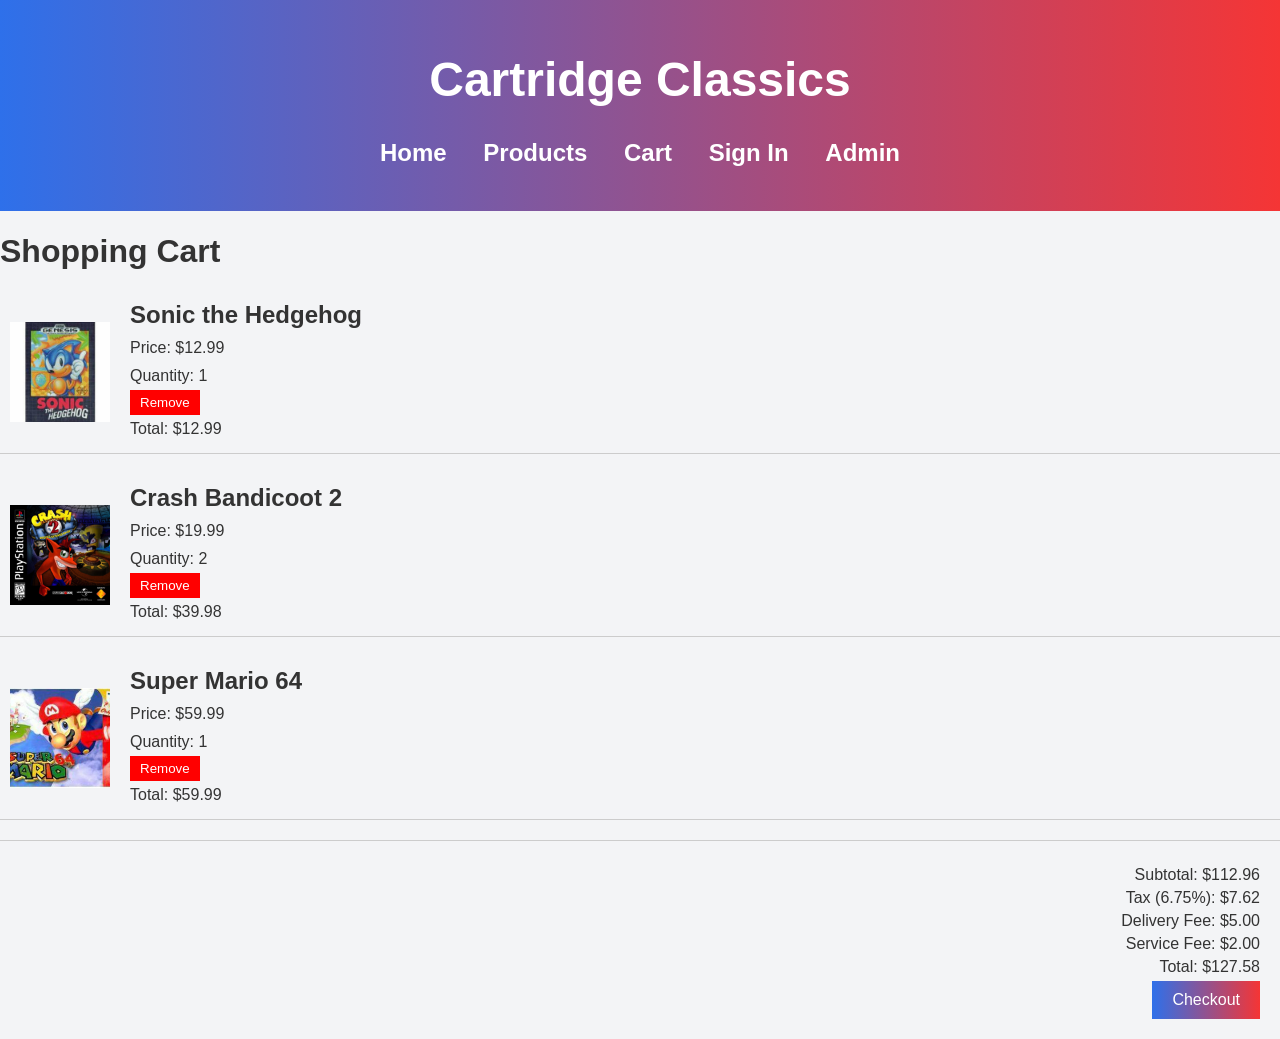
<file: csc372-hw/Term Project/cart.html>
<!DOCTYPE html>
<!--
  Name: Dalton Blume
  Date: 02.28.2025
  CSC 372-01

  This is the cart.html page for my project. It is the page where products that a custome would 
  like to purchase will be displayed. It will show the product image, name, price, quantity, and
  total price for that product. It will also show the subtotal, tax, delivery fee, service fee, and 
  total for the whole cart.
-->
<html lang="en">
     
<head>
    <meta charset="UTF-8">
    <meta name="viewport" content="width=device-width, initial-scale=1.0">
    <link rel="stylesheet" href="styles/styles.css">
    <title>Shopping Cart</title>
</head>
<body>
    <header>
        <h1>Cartridge Classics</h1>
        <nav>
            <ul>
                <li><a href="index.html">Home</a></li>
                <li><a href="products.html">Products</a></li>
                <li><a href="cart.html">Cart</a></li>
                <li><a href="#">Sign In</a></li>
                <li><a href="admin-upload.html">Admin</a></li>
            </ul>
        </nav>
    </header>
    <main>
        <h1>Shopping Cart</h1>
        <div class="cart-item">
            <img src="images/sonic.jpg" alt="Item 1" class="cart-item-image">
            <div class="cart-item-details">
                <h2>Sonic the Hedgehog</h2>
                <p>Price: $12.99</p>
                <label for="quantity1">Quantity: 1</label>
                <button class="remove-item">Remove</button>
                <p id="total1">Total: $12.99</p>
            </div>
        </div>
        <div class="cart-item">
            <img src="images/crash.jpg" alt="Item 2" class="cart-item-image">
            <div class="cart-item-details">
                <h2>Crash Bandicoot 2</h2>
                <p>Price: $19.99</p>
                <label for="quantity2">Quantity: 2</label>
                <button class="remove-item">Remove</button>
                <p id="total2">Total: $39.98</p>
            </div>
        </div>
        <div class="cart-item">
            <img src="images/mario64.jpg" alt="Item 3" class="cart-item-image">
            <div class="cart-item-details">
                <h2>Super Mario 64</h2>
                <p>Price: $59.99</p>
                <label for="quantity3">Quantity: 1</label>
                <button class="remove-item">Remove</button>
                <p id="total3">Total: $59.99</p>
            </div>
        </div>
        <div class="cart-summary">
            <p id="subtotal">Subtotal: $112.96</p>
            <p id="tax">Tax (6.75%): $7.62</p>
            <p id="delivery-fee">Delivery Fee: $5.00</p>
            <p id="service-fee">Service Fee: $2.00</p>
            <p id="total">Total: $127.58</p>
            <button class="checkout">Checkout</button>
        </div>
    </main>
</body>
</html>
</file>
<file: assets/css/styles.css>
/*   
 * Template Name: Developer - Responsive Website Template for Developers
 * Version: 1.5
 * Author: Xiaoying Riley
 * Twitter: @3rdwave_themes
 * License: Creative Commons Attribution 3.0 License
 * Website: http://themes.3rdwavemedia.com/
*/
/* ======= Base ======= */
body {
  font-family: 'Lato', arial, sans-serif;
  color: #434343;
  background: #DAE3E7;
  font-size: 16px;
  -webkit-font-smoothing: antialiased;
  -moz-osx-font-smoothing: grayscale;
}
h1,
h2,
h3,
h4,
h5,
h6 {
  font-family: 'Montserrat', sans-serif;
  font-weight: 700;
  color: #778492;
}
a {
  color: #3AAA64;
  -webkit-transition: all 0.4s ease-in-out;
  -moz-transition: all 0.4s ease-in-out;
  -ms-transition: all 0.4s ease-in-out;
  -o-transition: all 0.4s ease-in-out;
}
a:hover {
  text-decoration: underline;
  color: #5f6b77;
  color: #2d844e;
}
a:focus {
  text-decoration: none;
}
.btn,
a.btn {
  -webkit-transition: all 0.4s ease-in-out;
  -moz-transition: all 0.4s ease-in-out;
  -ms-transition: all 0.4s ease-in-out;
  -o-transition: all 0.4s ease-in-out;
  font-family: 'Montserrat', arial, sans-serif;
  font-size: 20px;
  padding: 16px 32px;
  font-weight: bold;
  border-radius: 8px;
}
.btn .fa,
a.btn .fa {
  margin-right: 5px;
}
.btn:focus,
a.btn:focus {
  color: #fff;
}
a.btn-cta-primary,
.btn-cta-primary {
  background: #54ba4e;
  border: 1px solid #54ba4e;
  color: #fff;
  font-weight: 600;
  text-transform: uppercase;
}
a.btn-cta-primary:hover,
.btn-cta-primary:hover {
  background: #49ac43;
  border: 1px solid #49ac43;
  color: #fff;
}
a.btn-cta-secondary,
.btn-cta-secondary {
  background: #479FC8;
  border: 1px solid #479FC8;
  color: #fff;
  font-weight: 600;
  text-transform: uppercase;
}
a.btn-cta-secondary:hover,
.btn-cta-secondary:hover {
  background: #3893bd;
  border: 1px solid #3893bd;
  color: #fff;
}
.text-highlight {
  color: #32383e;
}
.label-theme {
  background: #3AAA64;
  font-size: 12px;
}
a.dotted-link {
  border-bottom: 1px dotted #778492;
  color: #778492;
}
a.dotted-link:hover {
  text-decoration: none;
  color: #49515a;
}
/*
iframe {

    .header {
        padding: 0;
    }
}

.iframe-wrapper {
    overflow: auto;
    -webkit-overflow-scrolling:touch;
}
*/
/* ======= Header ======= */
.header {
  padding: 30px 0;
  background: #f5f5f5;
  border-top: 10px solid #778492;
}
.header .btn {
  margin-top: 60px;
  font-weight: bold;
}
.header .profile-image {
  margin-right: 30px;
}
.header .profile-content .name {
  color: #49515a;
  font-size: 38px;
  margin-bottom: 5px;
  margin-top: 30px;
}
.header .profile-content .desc {
  color: #778492;
  font-family: "Lato", arial, sans-serif;
  font-weight: 400;
  font-size: 24px;
  margin-top: 0;
  margin-bottom: 15px;
}
.header .profile-content .social a {
  background: #b0b7bf;
  width: 36px;
  height: 36px;
  display: inline-block;
  -webkit-border-radius: 50%;
  -moz-border-radius: 50%;
  -ms-border-radius: 50%;
  -o-border-radius: 50%;
  border-radius: 50%;
  -moz-background-clip: padding;
  -webkit-background-clip: padding-box;
  background-clip: padding-box;
  color: #fff;
  text-align: center;
}
.header .profile-content .social a:hover {
  background: #778492;
}
.header .profile-content .social a .fa {
  font-size: 20px;
  padding-top: 8px;
}
/* ======= Sections======= */
.sections-wrapper {
  padding-top: 60px;
  padding-bottom: 60px;
}
.section {
  margin-bottom: 30px;
}
.section .section-inner {
  background: #fff;
  padding: 30px;
}
.section .heading {
  margin-top: 0;
  margin-bottom: 30px;
  color: #545e69;
  font-size: 24px;
}
.section .content .more-link .fa {
  margin-right: 5px;
  font-size: 14px;
}
/* About Section */
/* Latest Section */
/* Latest Section */
.latest .item {
  margin-bottom: 30px;
}

.latest .item .title {
  font-size: 18px;
  margin-top: 0;
}

.latest .item .title .label {
  margin-left: 5px;
  font-size: 12px;
}

.latest .item .title a {
  color: #778492;
}

.latest .item .title a:hover {
  color: #5f6b77;
}

.latest .item .project-image:hover {
  -webkit-opacity: 0.8;
  -moz-opacity: 0.8;
  opacity: 0.8;
}

.latest .divider {
  margin-bottom: 60px;
}

.latest .featured {
  margin-bottom: 60px;
}

.latest .featured .title {
  font-size: 20px;
  margin-bottom: 5px;
  font-size: 20px;
}

.latest .featured .summary {
  margin-bottom: 30px;
  color: #778492;
}

.latest .featured img {
  margin-bottom: 30px;
}

.latest .featured-image {
  position: relative;
}

.latest .featured .desc {
  margin-bottom: 30px;
}

.latest .has-ribbon {
  position: relative;
  display: inline-block;
}

.latest .has-ribbon .text {
  background: #3AAA64;
  color: #fff;
}

.latest .has-ribbon .ribbon {
  position: absolute;
  top: -4px;
  right: -4px;
  width: 110px;
  height: 110px;
  overflow: hidden;
}

.latest .has-ribbon .ribbon .text {
  font-family: 'Montserrat', sans-serif;
  position: relative;
  left: -8px;
  top: 18px;
  width: 158px;
  padding: 10px 10px;
  font-size: 15px;
  font-weight: bold;
  text-align: center;
  text-transform: uppercase;
  color: #fff;
  background-color: #479FC8;
  -webkit-transform: rotate(45deg) translate3d(0, 0, 0);
  -moz-transform: rotate(45deg) translate3d(0, 0, 0);
  -ms-transform: rotate(45deg) translate3d(0, 0, 0);
  -o-transform: rotate(45deg) translate3d(0, 0, 0);
  }

.latest .has-ribbon .ribbon .text:before, .latest .has-ribbon .ribbon .text:after {
  content: '';
  position: absolute;
  bottom: -5px;
  border-top: 5px solid #276582;
  border-left: 5px solid transparent;
  border-right: 5px solid transparent;
}

.latest .has-ribbon .ribbon .text:before {
  left: 0;
}

.latest .has-ribbon .ribbon .text:after {
  right: 0;
}
/* Projects Section */
.projects .item {
  margin-bottom: 30px;
}
.projects .item .title {
  font-size: 16px;
  margin-top: 0;
  margin-bottom: 5px;
  line-height: 1.5;
}
.projects .item .title a {
  color: #778492;
}
.projects .item .title a:hover {
  color: #5f6b77;
}
/* Work Section */
.experience .item {
  margin-bottom: 30px;
}
.experience .item .title {
  font-size: 16px;
  margin-top: 0;
  margin-bottom: 5px;
  line-height: 1.5;
}
.experience .item .title .place {
  color: #999;
  font-weight: normal;
}
.experience .item .title .place a {
  color: #999;
}
.experience .item .title .place a:hover {
  color: #666666;
}
.experience .item .title .year {
  color: #999;
  font-weight: normal;
}
/* Git section */
.github-graph {
  margin-bottom: 30px;
}
.github-graph .js-calendar-graph-svg {
  max-width: 100%;
}
.ghfeed {
  height: 600px;
}
.ghfeed,
.ghfeed *,
.ghfeed *:before,
.ghfeed *:after {
  -webkit-box-sizing: content-box;
  -moz-box-sizing: content-box;
  box-sizing: content-box;
}
/* Info Section */
.info .fa {
  margin-right: 15px;
  color: #ccd1d6;
}
.info .fa.fa-envelope-o {
  font-size: 14px;
}
.info ul {
  margin-bottom: 0;
}
.info li {
  margin-bottom: 15px;
}
.info li:last-child {
  margin-bottom: 0;
}
/* Skills Section */
.skills .intro {
  margin-bottom: 30px;
}
.skills .skillset .item {
  margin-bottom: 30px;
}
.skills .skillset .level-title {
  font-size: 16px;
  position: relative;
  margin-top: 0;
  margin-bottom: 10;
}
.skills .skillset .level-title .level-label {
  color: #ccd1d6;
  font-size: 14px;
  font-weight: 400;
  font-family: "Lato", arial, sans-serif;
  position: absolute;
  right: 0;
  top: 0;
}
.skills .skillset .level-bar {
  height: 15px;
  background: #e8e8e8;
}
.skills .skillset .level-bar-inner {
  height: 15px;
  background: #66cb8c;
}
/* Testimonials section */
.testimonials .item {
  margin-bottom: 30px;
}
.testimonials .item:last-child {
  margin-bottom: 0;
}
.testimonials .item .quote {
  color: #666;
  font-size: 16px;
  border-left-color: #9fdeb7;
  margin-bottom: 15px;
}
.testimonials .item .quote .fa {
  color: #79d19a;
  margin-right: 15px;
}
.testimonials .item .source {
  font-size: 14px;
  padding-left: 30px;
  font-weight: 500;
}
.testimonials .item .source .name {
  color: #939ea9;
  font-weight: 600;
}
.testimonials .item .source .title {
  color: #999;
}
/* Education section */
.education .item {
  margin-bottom: 30px;
}
.education .item:last-child {
  margin-bottom: 0;
}
.education .item .title {
  font-size: 18px;
  margin-top: 0;
}
.education .item .university {
  font-family: "Lato", arial, sans-serif;
  font-size: 16px;
  color: #999;
  font-weight: 600;
  padding-left: 15px;
}
.education .item .coursework {
  font-family: "Lato", arial, sans-serif;
  font-size: 14px;
  color: #999;
  font-weight: 600;
  padding-left: 10px;
}
.education .item .university .year {
  color: #b0b7bf;
  font-weight: 500;
}
/* Language Section */
.languages .item {
  margin-bottom: 15px;
}
.languages .item .title {
  color: #778492;
}
.languages .item .level {
  color: #999;
}
.languages .item:last-child {
  margin-bottom: 0;
}
.languages .item .fa {
  color: #79d19a;
}
/* Blog Section */
.blog .item {
  margin-bottom: 30px;
}
.blog .item .title {
  font-size: 18px;
  line-height: 1.3;
}
.blog .item .title a {
  color: #778492;
}
.blog .item .title a:hover {
  color: #5f6b77;
}
.blog .item:last-child {
  margin-bottom: 0;
}
/* List section */
.list ul li {
  margin-bottom: 10px;
}
.list ul li .fa {
  margin-right: 5px;
}
.list ul li a {
  color: #778492;
}
.list ul li a:hover {
  color: #49515a;
}
/* Credits */
.credits ul li {
  margin-bottom: 10px;
}
.credits ul li .fa {
  margin-right: 5px;
}
.credits ul li a {
  color: #778492;
}
.credits ul li a:hover {
  color: #49515a;
}
.credits .btn {
  margin-bottom: 15px;
}
/* ======= Footer ======= */
.footer {
  background: #32383e;
  color: #fff;
  padding: 10px 0;
}
.footer .copyright {
  line-height: 1.6;
  color: #a1aab4;
  font-size: 14px;
}
.footer a {
  color: #fff;
}
.footer .fa-heart {
  color: #fb866a;
}
/* Extra small devices (phones, less than 768px) */
@media (max-width: 767px) {
  .header {
    text-align: center;
  }
  .header .profile-image {
    float: none !important;
    margin: 0 auto;
  }
  .header .profile-content {
    float: none !important;
    text-align: center;
  }
  .header .btn {
    margin-top: 30px;
    float: none !important;
  }
  .project-image {
    margin-bottom: 15px;
  }
}

@media (min-width: 1400px) {
  .container {
    width: 1360px;
  }
}

img {
  width: 150px; 
  height: 150px; 
  border-radius: 50%; 
  object-fit: cover;
  box-shadow: 0px 4px 10px rgba(0, 0, 0, 0.2); 
}

@media (max-width: 768px) {
  .profile-image {
      width: 120px;
      height: 120px;
  }
}
</file>
<file: csc372-hw/Assignment2/index.css>
/*
  Name: Dalton Blume
  Date: 01.30.2025
  CSC 372-01

  This is the index.css file for the Assignment 2. It contains the global styles for the homepage
  of the recipe website.
/*

/* Global Style for the homepage. */
body {
    background: linear-gradient(135deg, #2C3E50, #4CA1AF);
    color: #ECECEC;
    font-family: 'Poppins', sans-serif;
    font-size: 14px;
    margin: 0;
    padding: 0;
    text-align: center;
}

/* Header Style */
header {
    background: rgba(255, 255, 255, 0.1);
    padding: 20px;
    backdrop-filter: blur(10px);
    box-shadow: 0px 4px 8px rgba(0, 0, 0, 0.2);
}

/* Main title style */
h1 {
    font-size: 28pt;
    font-weight: bold;
    letter-spacing: 2px;
    text-transform: uppercase;
}

/* Main content container*/
main {
    width: 80%;
    margin: 30px auto;
}
</file>
<file: csc372-hw/Assignment3/style.css>
/* Global Styles */
body {
    font-family: 'Poppins', sans-serif;
    background-color: #f4f4f4;
    color: #333;
    padding: 20px;
    max-width: 1200px;
    margin: auto;
}

header {
    background-color: #1c0c3e;
    color: white;
    text-align: center;
    padding: 20px;
    font-size: 24px;
    font-weight: bold;
    border-radius: 10px;
}

.dishes img {
    width: 100px;
    cursor: pointer;
}

.selected {
    width: 200px;
}

#dish-list li {
    cursor: pointer;
    transition: color 0.3s, background-color 0.3s;
    padding: 10px;
    margin: 5px 0;
    background-color: #d5d5d5;
    border-radius: 5px;
}

#dish-list li:hover {
    color: white;
    background-color: #d5d5d5;
    text-decoration: none;
}

/* Meal Plan Page Styles */
.mealplan-container {
    display: flex;
    justify-content: space-between;
    align-items: flex-start;
    gap: 20px;
    max-width: 1200px;
    margin: auto;
    background: #5a16ec;
    padding: 20px;
    border-radius: 10px;
    box-shadow: 0 4px 8px rgba(122, 31, 31, 0.1);
}

#menu {
    flex: 1;
    min-width: 40%;
    display: flex;
    flex-direction: column;
    align-items: flex-start;
}

#meal-plan {
    flex: 1;
    min-width: 40%;
    border-left: 2px solid #efeff4;
    padding-left: 20px;
    display: flex;
    flex-direction: column;
    align-items: flex-start;
    background-color: #d5d5d5;
    border-radius: 5px;
    padding: 15px;
}
</file>
<file: csc372-hw/Assignment4/css/styles.css>
body {
    text-align: center;
    font-family: Arial, sans-serif;
}

.choice {
    width: 100px;
    cursor: pointer;
    margin: 10px;
}

.choice:hover {
    border: 3px solid blue;
}

.selected {
    border: 5px solid green;
}

#computer-img {
    width: 100px;
}

button {
    padding: 10px;
    margin-top: 10px;
    cursor: pointer;
}
</file>
<file: csc372-hw/Assignment5/css/styles.css>
body {
    font-family: 'Arial', sans-serif;
    background-color: #f0f4f8; /* Light complementary background */
    margin: 0;
    padding: 20px;
    color: #333; /* Neutral text color */
}

.container {
    max-width: 1100px;
    margin: auto;
    text-align: center;
}

h1 {
    font-size: 2.5rem;
    margin-bottom: 20px;
    display: flex;
    align-items: center;
    justify-content: center;
    color: #0366d6; /* Complementary blue for the title */
}

.header-icon {
    width: 32px;
    height: 32px;
    margin-right: 10px;
}

.search-bar {
    margin-bottom: 30px;
}

input {
    padding: 10px;
    width: 280px;
    font-size: 16px;
    border: 1px solid #ccc;
    border-radius: 4px;
    box-shadow: 0 2px 4px rgba(0, 0, 0, 0.1);
}

button {
    padding: 10px 15px;
    font-size: 16px;
    margin-left: 5px;
    cursor: pointer;
    background-color: #0366d6; /* Complementary blue */
    color: #fff; /* White text for contrast */
    border: none;
    border-radius: 4px;
    box-shadow: 0 2px 4px rgba(0, 0, 0, 0.1);
    transition: background-color 0.3s ease;
}

button:hover {
    background-color: #024a9e; /* Darker blue on hover */
}

.default-message {
    font-size: 20px;
    color: #555; /* Slightly darker neutral color */
    margin-top: 50px;
}

.gallery {
    display: grid;
    grid-template-columns: repeat(auto-fit, minmax(300px, 1fr)); /* Responsive grid */
    gap: 20px;
    justify-items: center;
    padding-top: 20px;
}

.repo-card {
    background-color: #ffffff; /* White card background */
    border: 1px solid #ddd; /* Light border for subtle separation */
    border-radius: 8px;
    width: 300px;
    padding: 15px;
    box-shadow: 0 4px 8px rgba(0, 0, 0, 0.1); /* Slightly stronger shadow for depth */
    text-align: left;
    font-size: 14px;
    transition: transform 0.3s ease, box-shadow 0.3s ease;
}

.repo-card:hover {
    transform: translateY(-5px); /* Lift effect on hover */
    box-shadow: 0 6px 12px rgba(0, 0, 0, 0.15); /* Stronger shadow on hover */
}

.repo-header {
    display: flex;
    align-items: center;
    margin-bottom: 10px;
}

.repo-header img {
    width: 1rem; /* Match the font size of the title */
    height: 1rem;
    margin-right: 8px;
}

.repo-card h3 {
    margin: 0;
    font-size: 1rem;
    color: #0366d6; /* Complementary blue for repository names */
}

.repo-card a {
    text-decoration: none;
    color: #0366d6;
    transition: color 0.3s ease;
}

.repo-card a:hover {
    color: #024a9e; /* Darker blue on hover */
}

.repo-card p {
    font-size: 13px;
    color: #555; /* Neutral text color */
    margin: 5px 0;
}

.repo-card p strong {
    color: #333; /* Slightly darker for emphasis */
}
</file>
<file: csc372-hw/Assignment2/recipe.css>
/*
  Name: Dalton Blume
  Date: 01.30.2025
  CSC 372-01

  This is the recipe.css file for Assignment 2. It contains the styling for the 
  lemon meringue pie recipe page.
/*

/* Sets the global styles for the recipe page */
body {
    background: white url('silverware.jpg') repeat fixed;
    color: #404040;
    font-family: Georgia, Garamond, serif;
    font-size: 11pt;
}

/* Styles the header */
h1, h2 {
    color: #A4A400;
    background-color: #F0F0F0;
    font-family: "Lucida Sans Unicode", Helvetica, Arial, sans-serif;
    border-bottom: 2px solid #A4A400;
}

/* Main Header */
h1 {
    text-align: center;
    font-size: 22pt;
    font-weight: bold;
}

/* Sub Header */
h2 {
    font-size: 18pt;
}

/* Blockquote styling for highlighted text*/
blockquote {
    background: #FFFFA8;
    padding: 10px;
    font-style: italic;
}

/* Uses the custom pie bullet image for the list */
ul {
    list-style-image: url('pie-icon.gif');
}

abbr {
    text-decoration: underline;
    cursor: help;
}

/* removes defualt list style */
ul {
    list-style: none; 
    padding-left: 20px; 
}

/* adds custom bullet image */
ul li {
    background: url('pie_bullet.png') no-repeat left center; 
    background-size: 16px 16px; 
    padding-left: 25px; 
    margin-bottom: 5px; 
}
</file>
<file: csc372-hw/Term Project/styles/admin.css>
body {
    font-family: Arial, sans-serif;
    margin: 0;
    padding: 0;
    background-color: #f4f4f4;
}

header {
    background: linear-gradient(to bottom, #2ed600, #000000);
    color: #fff;
    padding: 10px 0;
    text-align: center;
}

nav ul {
    list-style: none;
    padding: 0;
    margin: 0;
    display: flex;
    justify-content: center;
}

nav ul li {
    margin: 0 15px;
}

nav ul li a {
    color: #fff;
    text-decoration: none;
}

main {
    padding: 20px;
    max-width: 800px;
    margin: 0 auto;
    background-color: #fff;
    box-shadow: 0 0 10px rgba(0, 0, 0, 0.1);
}

h2 {
    text-align: center;
    margin-bottom: 20px;
}

.search-bar {
    text-align: center;
    margin-bottom: 20px;
}

.search-bar input {
    padding: 10px;
    width: 80%;
    border-radius: 5px;
    border: 1px solid #ccc;
}

.product-list {
    display: grid;
    grid-template-columns: repeat(auto-fill, minmax(300px, 1fr));
    gap: 20px;
}

.product-item {
    display: grid;
    grid-template-columns: 100px 1fr;
    align-items: center;
    padding: 10px;
    border: 1px solid #ccc;
    border-radius: 5px;
    background-color: #f9f9f9;
}

.product-item img {
    width: 100px;
    height: 100px;
    object-fit: cover;
    margin-right: 20px;
}

.product-details {
    display: flex;
    flex-direction: column;
}

.product-details h3 {
    margin: 0 0 10px;
}

.product-details p {
    margin: 5px 0;
}

.admin-actions {
    display: flex;
    gap: 10px;
    margin-top: 10px;
}

.admin-actions button {
    background: linear-gradient(to bottom, #2ed600, #000000);
    color: #fff;
    border: none;
    padding: 5px 10px;
    cursor: pointer;
    border-radius: 5px;
}

.admin-actions button a {
    color: #fff;
    text-decoration: none;
    display: inline-block;
    width: 100%;
    height: 100%;
    padding: 5px 10px;
    box-sizing: border-box;
}

.admin-actions button:hover {
    background: linear-gradient(to bottom, #000000, #2ed600);
}

form {
    display: flex;
    flex-direction: column;
    gap: 10px;
    margin-top: 20px;
}

form label {
    margin-bottom: 5px;
}

form input,
form textarea {
    padding: 10px;
    border-radius: 5px;
    border: 1px solid #ccc;
}

form button {
    background: linear-gradient(to bottom, #2ed600, #000000);
    color: #fff;
    border: none;
    padding: 10px 20px;
    cursor: pointer;
    font-size: 16px;
    border-radius: 5px;
}

form button:hover {
    background: linear-gradient(to bottom, #000000, #2ed600);
}

.instructions pre {
    background-color: #f4f4f4;
    padding: 10px;
    border: 1px solid #ccc;
    overflow-x: auto;
    white-space: pre-wrap; /* Wrap text */
    word-wrap: break-word; /* Break long words */
}

footer {
    text-align: center;
    padding: 15px;
    background: linear-gradient(to bottom, #000000, #2ed600);
    color: white;
    font-size: 0.9rem;
}
</file>
<file: csc372-hw/Term Project/styles/styles.css>
body {
    font-family: 'Poppins', sans-serif;
    margin: 0;
    padding: 0;
    background-color: #f3f4f6;
    color: #333;
}
header {
    background: linear-gradient(to right, #2e70ea, #f53535);
    color: white;
    padding: 20px;
    text-align: center;
    font-size: 1.5rem;
    font-weight: bold;
}
nav ul {
    list-style-type: none;
    padding: 0;
    text-align: center;
}
nav ul li {
    display: inline;
    margin: 0 15px;
}
nav ul li a {
    color: white;
    text-decoration: none;
    font-weight: bold;
}
.splash {
    text-align: center;
    padding: 50px;
    background: url('../images/hero-bg.jpg') center/cover no-repeat;
    color: black;
    font-size: 1.8rem;
}
.search {
    text-align: center;
    margin: 20px;
}
.search input {
    padding: 10px;
    width: 60%;
    border-radius: 5px;
    border: 1px solid #ccc;
}
.search button {
    padding: 10px 15px;
    border: none;
    background: linear-gradient(to right, #2e70ea, #f53535);
    color: white;
    border-radius: 5px;
    cursor: pointer;
}
.product-list {
    display: grid;
    grid-template-columns: repeat(3, 1fr); /* Three columns */
    gap: 20px; /* Space between grid items */
    justify-items: center; /* Center items horizontally */
}

.product {
    width: 70%; /* Ensures products take full width of the grid cell */
    box-sizing: border-box; /* Ensures padding and border are included in the width */
    text-align: center; /* Centers text within each product */
}

.product img {
    width: 100%; /* Ensures images fit within the product container */
    height: auto; /* Maintain aspect ratio */
    aspect-ratio: 1 / 1; /* Ensures the images are square */
    object-fit: cover; /* Ensures the images cover the area without distortion */
}

.product-details {
    text-align: center;
    padding: 20px;
}
footer {
    text-align: center;
    padding: 15px;
    background: #222;
    color: white;
    font-size: 0.9rem;
}
.image-row {
    display: flex;
    justify-content: space-between; /* Adjusts spacing between images */
    align-items: center;
    margin: 20px 0; /* Adds some margin above and below the row */
}

.image-row .uniform {
    width: 18%; /* Adjust the width to fit five images in a row */
    height: auto; /* Maintain aspect ratio */
    object-fit: cover; /* Ensures the images cover the area without distortion */
}

.shop-now {
    display: inline-block; /* Make the link behave like a button */
    font-size: 1.5em; /* Increase the font size */
    padding: 15px 30px; /* Add padding to make the button larger */
    background: linear-gradient(to right, #2e70ea, #f53535); /* Gradient background color */
    color: white; /* Bright background color */
    color: white; /* White text color */
    text-decoration: none; /* Remove underline */
    border: none; /* Remove default border */
    border-radius: 5px; /* Rounded corners */
    cursor: pointer; /* Pointer cursor on hover */
    transition: background-color 0.3s ease, text-decoration 0.3s ease; /* Smooth transition for hover effect */
}

.shop-now:hover {
    background: linear-gradient(to right, #2e70ea, #f53535);
    color: white;; /* Darker background color on hover */
    text-decoration: underline; /* Underline on hover */
}

.cart-item {
    display: flex;
    align-items: center;
    margin-bottom: 20px;
    padding: 10px;
    border-bottom: 1px solid #ccc;
}

.cart-item-image {
    width: 100px;
    height: 100px;
    object-fit: cover;
    margin-right: 20px;
}

.cart-item-details {
    flex: 1;
}

.cart-item-details h2 {
    margin: 0 0 10px;
}

.cart-item-details p {
    margin: 5px 0;
}

.cart-item-details label {
    display: block;
    margin: 10px 0 5px;
}

.cart-item-details input {
    width: 50px;
    padding: 5px;
}

.cart-item-details button {
    background-color: #ff0000;
    color: #fff;
    border: none;
    padding: 5px 10px;
    cursor: pointer;
}

.cart-summary {
    padding: 20px;
    border-top: 1px solid #ccc;
    text-align: right;
}

.cart-summary p {
    margin: 5px 0;
}

.cart-summary .checkout {
    background: linear-gradient(to right, #2e70ea, #f53535);
    color: #ffffff;
    border: none;
    padding: 10px 20px;
    cursor: pointer;
    font-size: 16px;
}
</file>
